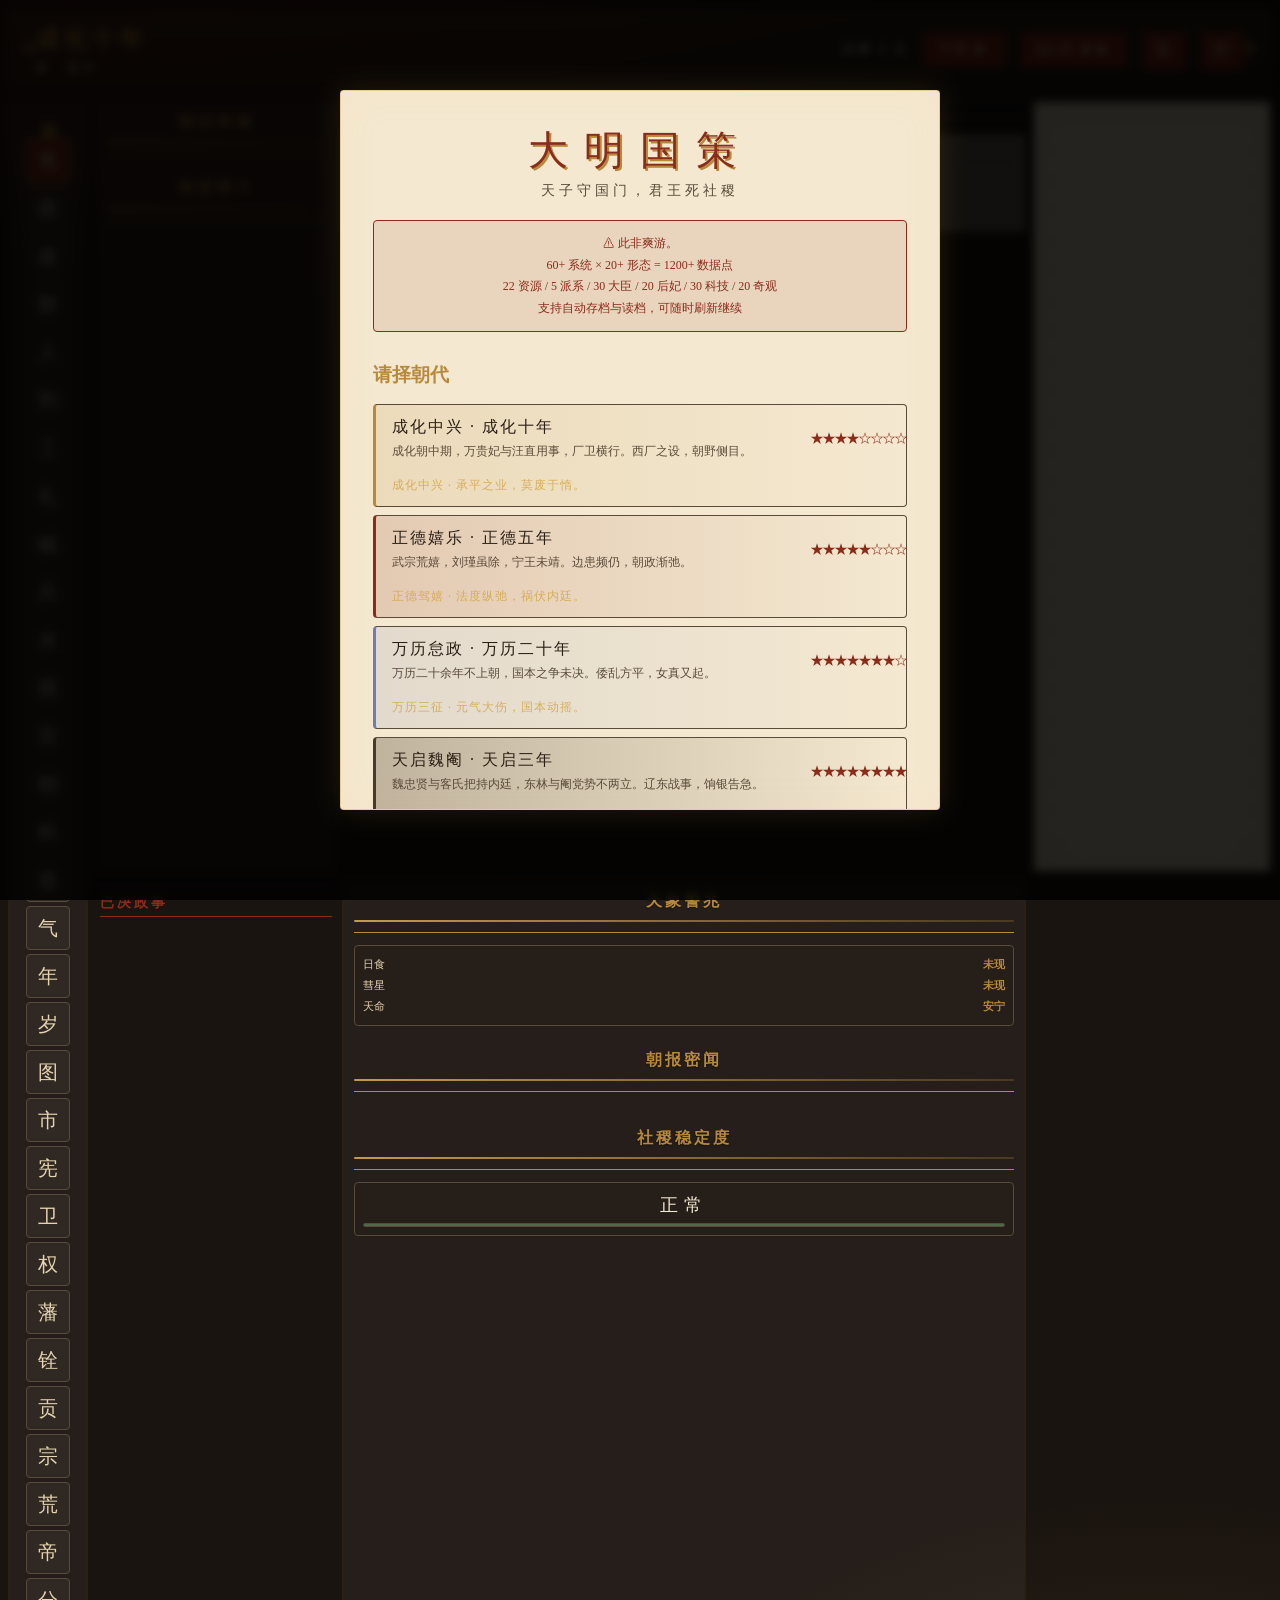
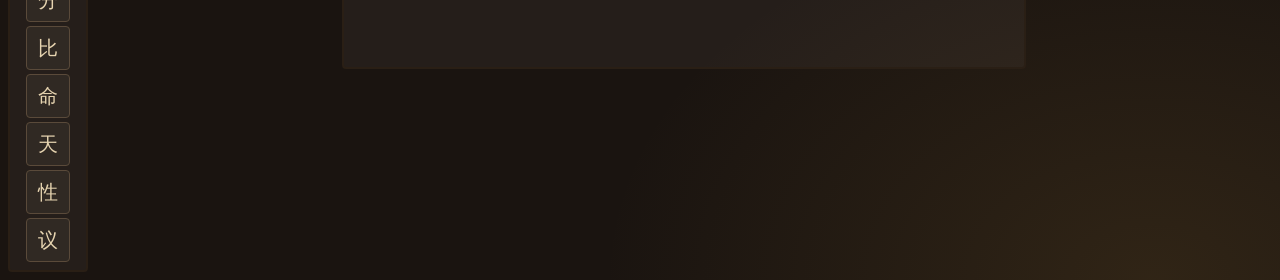
<file: index.html>
<!DOCTYPE html>
<html lang="zh-CN">
<head>
<meta charset="UTF-8">
<meta name="viewport" content="width=device-width, initial-scale=1.0">
<title>大明国策 v8.4 · 手机体验增强版</title>
<link rel="manifest" href="manifest.json">
<meta name="theme-color" content="#8b2c1a">
<meta name="apple-mobile-web-app-capable" content="yes">
<meta name="apple-mobile-web-app-title" content="大明国策">
<link rel="icon" href="data:image/svg+xml,%3Csvg xmlns='http://www.w3.org/2000/svg' viewBox='0 0 100 100'%3E%3Ctext y='80' font-size='80'%3E%F0%9F%9A%9C%3C/text%3E%3C/svg%3E">
<link rel="stylesheet" href="style.css">
</head>
<body>
<div class="game-container">
    <!-- 顶部 -->
    <header class="dynasty-header">
        <div class="dynasty-title">
            <span class="era-name" id="era-name">成化十年</span>
            <span class="emperor" id="emperor">春 · 孟月</span>
        </div>
        <div class="time-control">
            <span class="time-label" id="time-label">决事 0 次</span>
            <button class="time-btn" id="next-month">下季 ▶</button>
            <button class="time-btn" id="next-year" title="快进一年">快1年 ▶▶</button>
            <button class="save-btn" id="sfx-btn" title="音效设置">音</button>
            <button class="save-btn" id="save-btn" title="手动存档">存</button>
        </div>
    </header>

    <!-- 左侧：系统菜单 -->
    <nav class="system-menu">
        <h2 class="menu-title">朝廷六部</h2>
        <div class="menu-tabs" id="menu-tabs">
            <div class="menu-tab active" data-tab="overview">览</div>
            <div class="menu-tab" data-tab="politics">政</div>
            <div class="menu-tab" data-tab="govern">改</div>
            <div class="menu-tab" data-tab="economy">财</div>
            <div class="menu-tab" data-tab="personnel">人</div>
            <div class="menu-tab" data-tab="impeach">刑</div>
            <div class="menu-tab" data-tab="construction">工</div>
            <div class="menu-tab" data-tab="diplomacy">礼</div>
            <div class="menu-tab" data-tab="finance">赋</div>
            <div class="menu-tab" data-tab="military">兵</div>
            <div class="menu-tab" data-tab="transport">水</div>
            <div class="menu-tab" data-tab="prison">囹</div>
            <div class="menu-tab" data-tab="harem">宫</div>
            <div class="menu-tab" data-tab="court">朝</div>
            <div class="menu-tab" data-tab="keju">科</div>
            <div class="menu-tab" data-tab="yingzao">造</div>
            <div class="menu-tab" data-tab="tech">气</div>
            <div class="menu-tab" data-tab="decade">年</div>
            <div class="menu-tab" data-tab="yearend">岁</div>
            <div class="menu-tab" data-tab="map">图</div>
            <div class="menu-tab" data-tab="markets">市</div>
            <div class="menu-tab" data-tab="censor">宪</div>
            <div class="menu-tab" data-tab="secret">卫</div>
            <div class="menu-tab" data-tab="intrigue">权</div>
            <div class="menu-tab" data-tab="prince">藩</div>
            <div class="menu-tab" data-tab="selection">铨</div>
            <div class="menu-tab" data-tab="tribute">贡</div>
            <div class="menu-tab" data-tab="zongfan">宗</div>
            <div class="menu-tab" data-tab="famine">荒</div>
            <div class="menu-tab" data-tab="emperor">帝</div>
            <div class="menu-tab" data-tab="share">分</div>
            <div class="menu-tab" data-tab="compare">比</div>
            <!-- 批E：王朝使命 -->
            <div class="menu-tab" data-tab="mission">命</div>
            <!-- v6.6 批L-甲：天命 -->
            <div class="menu-tab" data-tab="tianming">天</div>
            <!-- v6.6 批L-乙：心性 -->
            <div class="menu-tab" data-tab="xinxing">性</div>
            <!-- v6.6 批L-丙：朝会 -->
            <div class="menu-tab" data-tab="chaohui">议</div>
        </div>
    </nav>

    <!-- 主内容 -->
    <main class="main-content">
        <!-- 左侧：22资源 + 5派系 -->
        <aside class="left-panel">
            <h2 class="panel-title">国运资储</h2>
            <div class="stat-list" id="resource-list"></div>
            <h2 class="panel-title" style="margin-top:24px">朝堂势力</h2>
            <div class="faction-list" id="faction-list"></div>
        </aside>

        <!-- 中央：国事区（永久DOM，切tab不销毁） -->
        <div class="edict-zone" id="edict-zone">
            <div class="season-banner" id="season-banner"></div>
            <div class="edict-paper" id="edict-paper">
                <div class="edict-from" id="edict-from">【候旨】</div>
                <h2 class="edict-title" id="edict-title">国事待理</h2>
                <div class="edict-content" id="edict-content">点右上"下季"推进国事，遇有大事将有急奏呈上。</div>
            </div>
        </div>
        <!-- 中央：当前面板 -->
        <section class="center-panel" id="center-panel">
            <!-- 中央内容由各系统动态渲染 -->
        </section>
        <!-- 中央：已决政事（永久DOM） -->
        <div class="edict-history" id="edict-history-zone">
            <h3 class="history-title">已决政事</h3>
            <div class="history-list" id="history-list"></div>
        </div>

        <!-- 右侧：天象 + 朝报 + 稳定度 -->
        <aside class="right-panel">
            <h2 class="panel-title">天象警兆</h2>
            <div class="celestial">
                <div class="celestial-item">
                    <span class="celestial-label">日食</span>
                    <span class="celestial-value" id="omen-eclipse">未现</span>
                </div>
                <div class="celestial-item">
                    <span class="celestial-label">彗星</span>
                    <span class="celestial-value" id="omen-comet">未现</span>
                </div>
                <div class="celestial-item">
                    <span class="celestial-label">天命</span>
                    <span class="celestial-value" id="omen-mandate">安宁</span>
                </div>
            </div>
            <h2 class="panel-title" style="margin-top:24px">朝报密闻</h2>
            <div class="news-list" id="news-list"></div>
            <h2 class="panel-title" style="margin-top:24px">社稷稳定度</h2>
            <div class="stability-box">
                <div class="stability-level" id="stability-level">正常</div>
                <div class="stability-bar">
                    <div class="stability-fill" id="stability-fill"></div>
                </div>
            </div>
        </aside>
    </main>
</div>

<!-- 批1：移动端底部导航（<768px 由 CSS 启用） -->
<nav class="mobile-tabbar" id="mobile-tabbar">
    <div class="mobile-tab active" data-mview="center"><span class="mt-icon">事</span><span class="mt-label">国事</span></div>
    <div class="mobile-tab" data-mview="left"><span class="mt-icon">储</span><span class="mt-label">资储</span></div>
    <div class="mobile-tab" data-mview="menu"><span class="mt-icon">朝</span><span class="mt-label">朝堂</span></div>
    <div class="mobile-tab" data-mview="right"><span class="mt-icon">天</span><span class="mt-label">天象</span></div>
</nav>
<button class="mobile-next-btn" id="mobile-next" title="下季">下季 ▶</button>

<!-- 事件弹窗 -->
<div class="event-modal" id="event-modal">
    <div class="event-paper">
        <div class="event-header" id="event-header">春 · 孟月</div>
        <h2 class="event-title" id="event-title">飞蝗蔽天</h2>
        <div class="event-content" id="event-content">北直隶蝗灾。</div>
        <div class="event-choices" id="event-choices"></div>
    </div>
</div>

<!-- 奏折弹窗（仪式化） -->
<div class="memorial-modal" id="memorial-modal">
    <div class="memorial-paper">
        <!-- 奏折头部：递折部门 + 密级 -->
        <div class="memorial-ribbon">
            <div class="memorial-ministry" id="memorial-ministry">户部 · 本章</div>
            <div class="memorial-time" id="memorial-time">天启三年 春</div>
        </div>
        
        <!-- 奏折主文 -->
        <div class="memorial-body">
            <div class="memorial-handle"></div>
            <h2 class="memorial-title" id="memorial-title">请发内帑赈济</h2>
            <div class="memorial-content" id="memorial-content"></div>
        </div>
        
        <!-- 票拟：内阁意见 -->
        <div class="pini-section">
            <div class="pini-label">【内阁票拟】</div>
            <div class="pini-text" id="pini-text">准奏照办</div>
            <div class="pini-reason" id="pini-reason">该部所奏合于大体，臣等议如所请。</div>
        </div>
        
        <!-- 批红：御玺 -->
        <div class="pihong-section">
            <div class="seal-container">
                <div class="seal-circle">
                    <span class="seal-glyph">御</span>
                </div>
                <div class="seal-info">
                    <div class="seal-name" id="seal-name">用制诰之宝</div>
                    <div class="seal-desc" id="seal-desc">朱文方印</div>
                </div>
            </div>
        </div>
        
        <!-- 圣裁 -->
        <h3 class="memorial-decision-title">圣上亲裁</h3>
        <div class="memorial-choices" id="memorial-choices"></div>
    </div>
</div>

<!-- 剧本选择弹窗 -->
<div class="script-modal active" id="script-modal">
    <div class="script-paper">
        <div class="script-title">大明国策</div>
        <div class="script-subtitle">天子守国门，君王死社稷</div>
        <div class="script-warning">
            ⚠ 此非爽游。<br>
            60+ 系统 × 20+ 形态 = 1200+ 数据点<br>
            22 资源 / 5 派系 / 30 大臣 / 20 后妃 / 30 科技 / 20 奇观<br>
            支持自动存档与读档，可随时刷新继续
        </div>
        <h3 style="color: #b8893a; margin-top: 30px;">请择朝代</h3>
        <div class="script-list" id="script-list"></div>
    </div>
</div>

<!-- 结局弹窗 -->
<div class="end-modal" id="end-modal">
    <div class="end-paper">
        <div class="end-era" id="end-era">天启三年</div>
        <h2 class="end-title" id="end-title">国运终焉</h2>
        <div class="end-content" id="end-content"></div>
        <div class="end-stats" id="end-stats"></div>
        <!-- 批3：结局回响「身后名」区块（编年大事/厂卫卷宗/谥号/史官总评） -->
        <div class="end-legacy" id="end-legacy"></div>
        <div class="end-buttons">
            <button class="restart-btn" id="restart-btn">再起一朝</button>
            <button class="continue-btn" id="end-continue-btn">载入存档</button>
        </div>
    </div>
</div>

<!-- 批1：岁末大计面板（五步分展 + 玉玺钦此） -->
<div class="yearend-modal" id="yearend-modal">
    <div class="yearend-paper">
        <div class="ye-header">
            <div class="ye-era" id="ye-era">岁末大计</div>
            <button class="ye-close" id="ye-close-btn">暂离</button>
        </div>
        <div class="ye-steps-bar" id="ye-steps-bar"></div>
        <div class="ye-body" id="ye-body"></div>
        <div class="ye-footer" id="ye-footer"></div>
    </div>
</div>

<!-- 批1：音效设置弹窗 -->
<div class="sfx-modal" id="sfx-modal">
    <div class="sfx-paper">
        <h2 class="sfx-title">御用音律</h2>
        <div class="sfx-row">
            <span class="sfx-label">音效</span>
            <button class="sfx-toggle" id="sfx-toggle">开</button>
        </div>
        <div class="sfx-row">
            <span class="sfx-label">音量</span>
            <input type="range" id="sfx-volume" class="sfx-volume" min="0" max="100" value="60">
        </div>
        <div class="sfx-hint">钟鼓磬音，皆宫中所制，不假外物。</div>
        <button class="sfx-close" id="sfx-close">知 道 了</button>
    </div>
</div>

<!-- 批2：舆图地区况卡浮层 -->
<div class="map-modal" id="map-modal">
    <div class="map-paper">
        <div class="map-cell-head">
            <span class="map-cell-name" id="map-cell-name">北直隶</span>
            <span class="map-cell-tag" id="map-cell-tag">布政司</span>
            <button class="map-cell-close" id="map-cell-close" onclick="closeMapModal()">退 出</button>
        </div>
        <div class="map-cell-status" id="map-cell-status">当前状态：安定</div>
        <div class="map-cell-desc" id="map-cell-desc"></div>
        <div class="map-cell-cool" id="map-cell-cool"></div>
        <div class="map-cell-actions" id="map-cell-actions"></div>
        <!-- 批J(v6.3)：省份治细务（省画像+分支治理），运行时注入 -->
        <div class="pv-zone" id="pv-zone"></div>
    </div>
</div>

<!-- 批3：命将出师浮层（选帅/调饷/兵力/战报急奏） -->
<div class="map-modal" id="exp-modal">
    <div class="map-paper exp-paper">
        <div class="map-cell-head">
            <span class="map-cell-name" id="exp-title">命将出师</span>
            <span class="map-cell-tag">九边战守</span>
            <button class="map-cell-close" id="exp-close" onclick="closeExpModal()">退 出</button>
        </div>
        <div class="map-cell-cool" id="exp-subtitle"></div>
        <div class="exp-body" id="exp-body"></div>
    </div>
</div>

<!-- 批C：战棋/回合制战场浮层（布阵/战术/地形/士气/火器/撤军，复用 exp-modal 样式） -->
<div class="map-modal" id="bf-modal">
    <div class="map-paper exp-paper">
        <div class="map-cell-head">
            <span class="map-cell-name" id="bf-title">战阵相持</span>
            <span class="map-cell-tag" id="bf-tag">回合制小战</span>
            <button class="map-cell-close" id="bf-close" onclick="bfClose()">退 出</button>
        </div>
        <div class="map-cell-cool" id="bf-subtitle"></div>
        <div class="exp-body" id="bf-body"></div>
    </div>
</div>

<!-- 批2：大臣召见浮层 -->
<div class="talk-modal" id="talk-modal">
    <div class="talk-paper">
        <div class="talk-head">
            <div class="talk-head-id">
                <div class="talk-name" id="talk-name"></div>
                <div class="talk-rank" id="talk-rank"></div>
            </div>
            <div class="talk-loyalty" id="talk-loyalty"></div>
            <button class="talk-close" id="talk-close" onclick="closeTalkModal()">退 下</button>
        </div>
        <div class="talk-relation" id="talk-relation"></div>
        <div class="talk-body" id="talk-body"></div>
        <div class="talk-hint" id="talk-hint"></div>
        <div class="talk-actions" id="talk-actions"></div>
    </div>
</div>

<!-- 批4：早朝议政浮层 -->
<div class="cw-modal" id="court-modal">
    <div class="cw-modal-paper" id="court-paper">
        <h3 class="cw-modal-title">早朝议政</h3>
        <div class="cw-modal-body" id="court-body"></div>
        <button class="cw-btn cw-modal-close" onclick="closeCourtModal()">退朝</button>
    </div>
</div>
<!-- 批4：科举浮层 -->
<div class="cw-modal" id="keju-modal">
    <div class="cw-modal-paper" id="keju-paper">
        <h3 class="cw-modal-title">开科取士</h3>
        <div class="cw-modal-body" id="keju-body"></div>
        <button class="cw-btn cw-modal-close" onclick="closeKejuModal()">退场</button>
    </div>
</div>
<!-- 系统弹窗（弹劾/科技/军事/后宫等） -->
<div class="system-modal" id="system-modal">
    <div class="system-paper" id="system-paper">
        <!-- 动态渲染 -->
    </div>
</div>
<!-- 批D：权谋裁决浮层（朋党倾轧/阴谋暴露/廷杖流放贬谪） -->
<div class="cw-modal" id="intrigue-modal">
    <div class="cw-modal-paper" id="intrigue-paper">
        <h3 class="cw-modal-title" id="intrigue-title">权谋裁决</h3>
        <div class="cw-modal-body" id="intrigue-desc"></div>
        <div class="cw-modal-src cw-dim" id="intrigue-src"></div>
        <div class="cw-modal-body" id="intrigue-opts"></div>
        <button class="cw-btn cw-modal-close" onclick="closeIntrigueModal()">暂缓</button>
    </div>
</div>

<script src="data/script.js"></script>
<script src="data/systems.js"></script>
<script src="data/achievements.js"></script>
<script src="data/historian.js"></script>
<script src="data/advice.js"></script>
<script src="data/memorials.js"></script>
<script src="data/memorials_v31.js"></script>
<script src="data/systems2.js"></script>
<script src="data/v31_extra.js"></script>
<script src="data/share.js"></script>
<script src="data/compare.js"></script>
<script src="data/extras_ui.js"></script>
<script src="data/extras2.js"></script>
<script src="modules.js"></script>
<script src="overview.js"></script>
<script src="sfx.js"></script>
<script src="yearend.js"></script>
<script src="mobileui.js"></script>
<script src="script.js"></script>
<!-- 批2：舆图 + 召见（置于主入口之后、DOMContentLoaded 触发前完成加载） -->
<script src="map.js"></script>
<script src="map_v67.js"></script>
<!-- 批J(v6.3)：省份治理深挖（每省素质画像+分支治理，置于 map.js 之后） -->
<script src="map_province.js"></script>
<script src="daming_talk.js"></script>
<!-- 批3：厂卫内帑 + 辽东出征（置于主入口之后、DOMContentLoaded 触发前完成加载） -->
<script src="cangwei.js"></script>
<script src="expedition.js"></script>
<!-- 批4：大幅扩容模块 -->
<script src="data/events_ext.js"></script>
<script src="data/memorials_ext.js"></script>
<script src="data/advice_ext.js"></script>
<script src="court_session.js"></script>
<script src="harem_interact.js"></script>
<script src="diplomacy_interact.js"></script>
<script src="keju.js"></script>
<!-- 批I：科举深化（殿试/座师门生/舞弊/恩科） -->
<script src="keju_deep.js"></script>
<script src="yingzao.js"></script>
<!-- 批5·纵深扩展 -->
<script src="military_ops_ext.js"></script>
<script src="junpi.js"></script>
<script src="zaiyi.js"></script>
<script src="lizhi.js"></script>
<script src="auto.js"></script>
<script src="batch5_bridge.js"></script>
<script src="data/achievements_ext.js"></script>
<!-- 批A：经济深改（物价/常平/开中/市舶/贪腐侵蚀/景气指数） -->
<script src="economy_market.js"></script>
<script src="govern.js"></script>
<!-- 批B：主线叙事（山河志，四剧本专属主线链+关键节点+专属结局） -->
<script src="mainline.js"></script>
<script src="battlefield.js"></script>
<!-- 批C(v6.0)：军事战守扩充（新兵种/边患战/粮道兵源/军功） -->
<script src="military_war_def.js"></script>
<!-- 批F(v6.1)：军事科技树深挖（三线研造/战法/新兵种） -->
<script src="military_tech_ext.js"></script>
<!-- 批D：界面/立绘升级（收官） -->
<script src="v5d_ui.js"></script>
<!-- 批D：权谋系统（结党/朋党倾轧/阴谋暴露/廷杖流放贬谪） -->
<script src="intrigue.js"></script>
<script src="missions.js"></script>
<script src="harem_prince.js"></script>
<!-- 批H：宗藩制度（禄米黑洞/削减/削藩·全新系统） -->
<script src="zongfan.js"></script>
<!-- 批K：起居注（在位实录/青史留名·v6.5） -->
<script src="qiuzhuji.js"></script>
<script src="tianming.js"></script>
<script src="xinxing.js"></script>
<script src="chaohui.js"></script>

<script>
if ('serviceWorker' in navigator) {
    window.addEventListener('load', () => {
        navigator.serviceWorker.register('./sw.js').catch(err => console.log('SW err:', err));
    });
}
</script>

<!-- 批D：王朝开场白淡入 -->
<div class="dynasty-open" id="dynasty-open"></div>
</body>
</html>
</file>
<file: style.css>
/* ============== 汉代美学风格 ============== */
/* 字体已本地化：不使用在线字体加载，完全离线运行 */

:root {
    --bg-dark: #1a1410;
    --paper: #f4e8d0;
    --paper-darker: #e6d4b0;
    --ink: #2a1f15;
    --ink-light: #5a4a3a;
    --accent-red: #8b2c1a;
    --accent-red-light: #a83828;
    --accent-gold: #b8893a;
    --accent-jade: #4a6a4a;
    --border-double: 3px double #2a1f15;
    --border-single: 2px solid #2a1f15;
    --shadow-paper: 0 2px 8px rgba(0,0,0,0.3), inset 0 0 40px rgba(139, 44, 26, 0.05);
}

* {
    margin: 0;
    padding: 0;
    box-sizing: border-box;
}

body {
    font-family: 'Noto Serif SC', 'SimSun', 'STKaiti', 'KaiTi', serif;
    background: var(--bg-dark);
    background-image: 
        radial-gradient(ellipse at top, rgba(184, 137, 58, 0.1) 0%, transparent 50%),
        radial-gradient(ellipse at bottom, rgba(139, 44, 26, 0.05) 0%, transparent 50%);
    color: var(--paper);
    min-height: 100vh;
    overflow-x: hidden;
}

body::before {
    content: '';
    position: fixed;
    top: 0; left: 0; right: 0; bottom: 0;
    pointer-events: none;
    background-image: 
        repeating-linear-gradient(0deg, transparent, transparent 2px, rgba(244, 232, 208, 0.02) 2px, rgba(244, 232, 208, 0.02) 4px),
        repeating-linear-gradient(90deg, transparent, transparent 2px, rgba(244, 232, 208, 0.02) 2px, rgba(244, 232, 208, 0.02) 4px);
    z-index: -1;
}

.game-container {
    max-width: 1800px;
    margin: 0 auto;
    min-height: 100vh;
    display: grid;
    grid-template-rows: auto auto 1fr;
    grid-template-columns: 80px 1fr;
    gap: 8px;
    padding: 8px;
}

.game-container > .dynasty-header { grid-column: 1 / -1; }
.game-container > .system-menu { grid-row: 2 / 4; grid-column: 1; }
.game-container > .main-content { grid-row: 2 / 4; grid-column: 2; }

/* 顶部 */
.dynasty-header {
    display: flex;
    justify-content: space-between;
    align-items: center;
    padding: 12px 24px;
    background: linear-gradient(to bottom, rgba(184, 137, 58, 0.15), rgba(184, 137, 58, 0.05));
    border: var(--border-double);
    border-radius: 4px;
    position: relative;
}

.dynasty-header::before, .dynasty-header::after {
    content: '❖';
    color: var(--accent-gold);
    position: absolute;
    top: 50%;
    transform: translateY(-50%);
    font-size: 18px;
}
.dynasty-header::before { left: 10px; }
.dynasty-header::after { right: 10px; }

.dynasty-title { display: flex; flex-direction: column; gap: 4px; }
.era-name {
    font-family: 'Ma Shan Zheng', 'KaiTi', serif;
    font-size: 24px;
    color: var(--accent-gold);
    font-weight: 700;
    letter-spacing: 4px;
}
.emperor {
    font-size: 13px;
    color: var(--paper-darker);
    letter-spacing: 2px;
}

.time-control { display: flex; align-items: center; gap: 12px; }
.time-label { font-size: 14px; color: var(--paper); letter-spacing: 2px; }

.time-btn, .save-btn {
    background: var(--accent-red);
    color: var(--paper);
    border: var(--border-single);
    padding: 8px 16px;
    cursor: pointer;
    font-family: 'Noto Serif SC', serif;
    font-size: 13px;
    letter-spacing: 2px;
    transition: all 0.2s;
    border-radius: 2px;
}

.save-btn { padding: 8px 12px; font-size: 16px; }

.time-btn:hover, .save-btn:hover {
    background: var(--accent-red-light);
    transform: translateY(-1px);
}

/* 左侧系统菜单 */
.system-menu {
    background: rgba(244, 232, 208, 0.05);
    border: var(--border-single);
    border-radius: 4px;
    padding: 8px 4px;
    display: flex;
    flex-direction: column;
    align-items: center;
}

.menu-title {
    font-family: 'Ma Shan Zheng', 'KaiTi', serif;
    font-size: 14px;
    color: var(--accent-gold);
    letter-spacing: 4px;
    writing-mode: vertical-rl;
    margin-bottom: 12px;
}

.menu-tabs {
    display: flex;
    flex-direction: column;
    gap: 4px;
    flex: 1;
}

.menu-tab {
    width: 48px;
    height: 48px;
    background: rgba(244, 232, 208, 0.05);
    border: 1px solid var(--ink-light);
    border-radius: 4px;
    display: flex;
    align-items: center;
    justify-content: center;
    cursor: pointer;
    font-family: 'Ma Shan Zheng', 'KaiTi', serif;
    font-size: 22px;
    color: var(--paper-darker);
    transition: all 0.2s;
}

.menu-tab:hover {
    background: rgba(184, 137, 58, 0.15);
    color: var(--accent-gold);
}

.menu-tab.active {
    background: var(--accent-red);
    color: var(--paper);
    border-color: var(--accent-gold);
    box-shadow: 0 0 8px rgba(184, 137, 58, 0.4);
}

/* 主内容 */
.main-content {
    display: grid;
    grid-template-columns: 240px 1fr 240px;
    gap: 8px;
    min-height: 600px;
}

.left-panel, .right-panel {
    background: rgba(244, 232, 208, 0.05);
    border: var(--border-single);
    border-radius: 4px;
    padding: 12px;
    overflow-y: auto;
    max-height: calc(100vh - 130px);
}

.panel-title {
    font-family: 'Ma Shan Zheng', 'KaiTi', serif;
    font-size: 16px;
    color: var(--accent-gold);
    letter-spacing: 4px;
    border-bottom: 1px solid var(--accent-gold);
    padding-bottom: 6px;
    margin-bottom: 12px;
    text-align: center;
}

/* 资源组标题 */
.resource-group-header {
    font-family: 'Ma Shan Zheng', 'KaiTi', serif;
    font-size: 12px;
    letter-spacing: 3px;
    margin: 8px 0 4px 0;
    padding-bottom: 2px;
    border-bottom: 1px dashed currentColor;
    opacity: 0.85;
}

/* 资源条目 */
.resource-item {
    display: flex;
    align-items: center;
    margin-bottom: 4px;
    gap: 4px;
    font-size: 11px;
}

.resource-name {
    width: 48px;
    color: var(--paper-darker);
    letter-spacing: 1px;
}

.resource-bar {
    flex: 1;
    height: 5px;
    background: rgba(42, 31, 21, 0.5);
    border: 1px solid var(--ink-light);
    position: relative;
    overflow: hidden;
}

.resource-fill {
    height: 100%;
    background: var(--accent-red);
    transition: width 0.5s ease;
}

.resource-fill.jade { background: var(--accent-jade); }
.resource-fill.gold { background: var(--accent-gold); }
.resource-fill.ink { background: var(--ink-light); }
.resource-fill.critical { background: var(--accent-red); animation: pulse-critical 1.5s infinite; }

@keyframes pulse-critical {
    0%, 100% { opacity: 1; }
    50% { opacity: 0.5; }
}

.resource-value {
    width: 48px;
    text-align: right;
    color: var(--paper);
    font-weight: 600;
    font-family: 'Noto Serif SC', monospace;
}

.resource-value.critical { color: var(--accent-red-light); }

/* 派系 */
.faction-item {
    margin-bottom: 6px;
    padding: 6px 8px;
    background: rgba(244, 232, 208, 0.03);
    border-left: 3px solid var(--ink-light);
    cursor: pointer;
    transition: all 0.2s;
    position: relative;
    overflow: hidden;
}

.faction-item.hostile { border-left-color: var(--accent-red); }
.faction-item.ally { border-left-color: var(--accent-jade); }

.faction-bar {
    position: absolute;
    bottom: 0;
    left: 0;
    height: 2px;
    background: var(--accent-gold);
    transition: width 0.5s ease;
}

.faction-item.hostile .faction-bar { background: var(--accent-red); }
.faction-item.ally .faction-bar { background: var(--accent-jade); }

.faction-name { font-size: 13px; color: var(--paper); font-weight: 600; margin-bottom: 2px; letter-spacing: 1px; }
.faction-leader { font-size: 10px; color: var(--paper-darker); margin-bottom: 2px; }
.faction-mood { font-size: 11px; color: var(--accent-gold); font-style: italic; }

/* 稳定度 */
.stability-box {
    background: rgba(42, 31, 21, 0.3);
    padding: 8px;
    border: 1px solid var(--ink-light);
    border-radius: 4px;
    text-align: center;
}

.stability-level {
    font-family: 'Ma Shan Zheng', 'KaiTi', serif;
    font-size: 18px;
    letter-spacing: 6px;
    margin-bottom: 4px;
    padding: 2px 0;
}

.stability-level.鼎盛 { color: #4a6a4a; }
.stability-level.稳定 { color: #5a8a5a; }
.stability-level.正常 { color: var(--accent-gold); }
.stability-level.不稳 { color: #c08850; }
.stability-level.危机 { color: var(--accent-red-light); }
.stability-level.崩溃 { color: #ff4040; animation: pulse-critical 1s infinite; }

.stability-bar {
    height: 4px;
    background: rgba(42, 31, 21, 0.5);
    border: 1px solid var(--ink-light);
    border-radius: 3px;
    overflow: hidden;
}

.stability-fill { height: 100%; background: var(--accent-jade); transition: width 0.5s; }

/* 中央面板 */
.center-panel {
    background: var(--paper);
    color: var(--ink);
    border: var(--border-double);
    border-radius: 4px;
    padding: 20px;
    box-shadow: var(--shadow-paper);
    position: relative;
    overflow-y: auto;
    max-height: calc(100vh - 130px);
}

.center-panel::before {
    content: '';
    position: absolute;
    top: 0; left: 0; right: 0; bottom: 0;
    background-image: repeating-linear-gradient(0deg, transparent, transparent 28px, rgba(42, 31, 21, 0.04) 28px, rgba(42, 31, 21, 0.04) 30px);
    pointer-events: none;
}

.season-banner {
    text-align: center;
    margin-bottom: 16px;
    padding: 8px 0;
    border-top: 1px solid var(--ink-light);
    border-bottom: 1px solid var(--ink-light);
    position: relative;
}

.season-name {
    font-family: 'Ma Shan Zheng', 'KaiTi', serif;
    font-size: 28px;
    color: var(--accent-red);
    letter-spacing: 12px;
    display: inline-block;
    margin-right: 16px;
}

.season-status { font-size: 12px; color: var(--ink-light); letter-spacing: 2px; font-style: italic; }

.edict-paper {
    padding: 12px;
    border: 1px solid var(--ink-light);
    background: rgba(244, 232, 208, 0.4);
    margin-bottom: 16px;
}

.edict-from { font-size: 11px; color: var(--ink-light); letter-spacing: 1px; margin-bottom: 4px; border-bottom: 1px dashed var(--ink-light); padding-bottom: 2px; }
.edict-title { font-family: 'Ma Shan Zheng', 'KaiTi', serif; font-size: 18px; color: var(--ink); margin-bottom: 8px; letter-spacing: 2px; }
.edict-content { font-size: 13px; line-height: 1.7; color: var(--ink); text-indent: 2em; }

.edict-history { margin-top: 16px; padding-top: 12px; border-top: 1px dashed var(--ink-light); }
.history-title { font-family: 'Ma Shan Zheng', 'KaiTi', serif; font-size: 14px; color: var(--accent-red); margin-bottom: 8px; letter-spacing: 3px; border-bottom: 1px solid var(--accent-red); padding-bottom: 4px; }
.history-list { max-height: 200px; overflow-y: auto; padding-right: 6px; }
.history-item { padding: 6px 10px; background: rgba(244, 232, 208, 0.3); border-left: 2px solid var(--ink-light); margin-bottom: 4px; font-size: 12px; }
.history-item-time { font-size: 10px; color: var(--ink-light); letter-spacing: 1px; }
.history-item-title { color: var(--ink); margin-top: 2px; }
.history-item-decision { display: inline-block; margin-top: 2px; padding: 1px 5px; background: var(--accent-red); color: var(--paper); font-size: 10px; border-radius: 2px; }

/* 报告标题 */
.report-title {
    font-family: 'Ma Shan Zheng', 'KaiTi', serif;
    font-size: 22px;
    color: var(--accent-red);
    letter-spacing: 8px;
    text-align: center;
    margin-bottom: 16px;
    padding: 8px 0;
    border-bottom: 2px solid var(--accent-red);
    text-shadow: 1px 1px 0 var(--accent-gold);
}

.section-title {
    font-family: 'Ma Shan Zheng', 'KaiTi', serif;
    font-size: 16px;
    color: var(--accent-red);
    letter-spacing: 4px;
    margin: 16px 0 8px 0;
    padding-bottom: 4px;
    border-bottom: 1px solid var(--accent-red);
}

.report-summary, .military-summary, .wonder-stats {
    display: flex;
    gap: 12px;
    margin-bottom: 16px;
    padding: 12px;
    background: rgba(184, 137, 58, 0.1);
    border: 1px dashed var(--accent-gold);
    border-radius: 4px;
    flex-wrap: wrap;
}

.summary-item {
    flex: 1;
    min-width: 100px;
    text-align: center;
    padding: 8px;
    background: rgba(244, 232, 208, 0.4);
    border-radius: 4px;
}

.summary-label { font-size: 11px; color: var(--ink-light); letter-spacing: 2px; margin-bottom: 4px; }
.summary-value { font-family: 'Noto Serif SC', monospace; font-size: 18px; font-weight: 600; color: var(--ink); }
.summary-value.jade { color: #4a6a4a; }
.summary-value.ink { color: var(--ink-light); }

.finance-table { background: rgba(244, 232, 208, 0.3); border: 1px solid var(--ink-light); border-radius: 4px; padding: 8px; margin-bottom: 12px; }
.finance-row { display: flex; justify-content: space-between; padding: 4px 8px; font-size: 13px; border-bottom: 1px dashed var(--ink-light); }
.finance-row:last-child { border-bottom: none; }
.finance-row.正 { color: #4a6a4a; }
.finance-row.负 { color: #8b2c1a; }

.storage-grid {
    display: grid;
    grid-template-columns: repeat(auto-fill, minmax(120px, 1fr));
    gap: 6px;
    margin-bottom: 12px;
}

.storage-item {
    background: rgba(244, 232, 208, 0.3);
    border: 1px solid var(--ink-light);
    border-radius: 4px;
    padding: 6px;
    text-align: center;
}

.storage-name { font-size: 12px; color: var(--ink); font-weight: 600; }
.storage-amount { font-size: 10px; color: var(--ink-light); font-family: monospace; margin-top: 2px; }

.policy-grid {
    display: grid;
    grid-template-columns: repeat(auto-fill, minmax(160px, 1fr));
    gap: 8px;
}

.policy-btn {
    padding: 8px 12px;
    background: rgba(244, 232, 208, 0.5);
    border: 1px solid var(--ink-light);
    cursor: pointer;
    font-size: 12px;
    color: var(--ink);
    transition: all 0.2s;
    border-radius: 4px;
    text-align: left;
}

.policy-btn:hover {
    background: var(--paper-darker);
    border-color: var(--accent-red);
}

/* 大臣卡片 */
.personnel-tabs, .impeach-tabs, .tech-tabs {
    display: flex;
    gap: 4px;
    margin-bottom: 12px;
    flex-wrap: wrap;
}

.filter-btn {
    padding: 6px 12px;
    background: rgba(244, 232, 208, 0.3);
    border: 1px solid var(--ink-light);
    cursor: pointer;
    font-size: 12px;
    color: var(--ink);
    border-radius: 4px;
    transition: all 0.2s;
}

.filter-btn:hover { background: var(--paper-darker); }
.filter-btn.active { background: var(--accent-red); color: var(--paper); border-color: var(--accent-gold); }

.ministers-list {
    display: grid;
    grid-template-columns: repeat(auto-fill, minmax(300px, 1fr));
    gap: 10px;
}

.minister-card {
    background: rgba(244, 232, 208, 0.3);
    border: 1px solid var(--ink-light);
    border-radius: 4px;
    padding: 10px;
    position: relative;
}

.minister-head { display: flex; align-items: center; gap: 8px; margin-bottom: 8px; }
.minister-rank-tag {
    width: 28px;
    height: 28px;
    border-radius: 50%;
    background: var(--accent-red);
    color: var(--paper);
    display: flex;
    align-items: center;
    justify-content: center;
    font-family: 'Ma Shan Zheng', 'KaiTi', serif;
    font-size: 14px;
    flex-shrink: 0;
}

.minister-rank-tag[data-cat="civil"] { background: #4a6a4a; }
.minister-rank-tag[data-cat="military"] { background: #8b2c1a; }
.minister-rank-tag[data-cat="royal"] { background: #b8893a; }
.minister-rank-tag[data-cat="eunuch"] { background: #6a5a4a; }
.minister-rank-tag[data-cat="consort"] { background: #a83828; }

.minister-info { flex: 1; }
.minister-name { font-size: 14px; color: var(--ink); font-weight: 600; }
.minister-position { font-size: 11px; color: var(--ink-light); }
.minister-favor {
    font-family: monospace;
    font-size: 14px;
    font-weight: 600;
    color: var(--ink);
    padding: 2px 6px;
    background: rgba(184, 137, 58, 0.2);
    border-radius: 3px;
}
.minister-favor.good { color: #4a6a4a; background: rgba(74, 106, 74, 0.2); }
.minister-favor.bad { color: #8b2c1a; background: rgba(139, 44, 26, 0.2); }

.minister-traits { display: grid; grid-template-columns: repeat(4, 1fr); gap: 4px; margin-bottom: 8px; }
.trait { display: flex; align-items: center; gap: 2px; font-size: 10px; }
.trait > span:first-child { color: var(--ink-light); width: 12px; }
.trait-bar { flex: 1; height: 4px; background: rgba(42, 31, 21, 0.3); border-radius: 2px; overflow: hidden; }
.trait-fill { height: 100%; background: var(--accent-gold); }
.trait > span:last-child { font-family: monospace; color: var(--ink); }

.minister-actions { display: flex; gap: 4px; }
.act-btn {
    flex: 1;
    padding: 4px 6px;
    background: rgba(244, 232, 208, 0.5);
    border: 1px solid var(--ink-light);
    cursor: pointer;
    font-size: 11px;
    color: var(--ink);
    border-radius: 3px;
    transition: all 0.2s;
}

.act-btn:hover { background: var(--paper-darker); border-color: var(--accent-red); }

.rank-list { display: grid; grid-template-columns: repeat(auto-fill, minmax(220px, 1fr)); gap: 4px; margin-bottom: 12px; }
.rank-item {
    display: flex;
    justify-content: space-between;
    padding: 4px 8px;
    background: rgba(244, 232, 208, 0.3);
    border: 1px solid var(--ink-light);
    border-radius: 3px;
    font-size: 12px;
}
.rank-name { color: var(--ink); font-weight: 600; }
.rank-holder { color: var(--ink); }
.rank-loyalty { color: var(--ink-light); font-family: monospace; }

/* 弹劾案 */
.case-card { background: rgba(244, 232, 208, 0.4); border: 1px solid var(--ink-light); border-radius: 4px; padding: 12px; margin-bottom: 8px; }
.case-head { display: flex; justify-content: space-between; margin-bottom: 8px; }
.case-name { font-size: 15px; color: var(--ink); font-weight: 600; }
.case-charge { font-size: 12px; color: var(--ink-light); }
.case-actions h4 { font-size: 12px; color: var(--accent-red); margin-bottom: 6px; letter-spacing: 2px; }
.case-options { display: grid; grid-template-columns: repeat(auto-fill, minmax(180px, 1fr)); gap: 4px; }
.case-btn {
    padding: 6px 8px;
    background: rgba(244, 232, 208, 0.5);
    border: 1px solid var(--ink-light);
    cursor: pointer;
    font-size: 11px;
    color: var(--ink);
    border-radius: 3px;
    text-align: left;
}
.case-btn:hover { background: var(--paper-darker); border-color: var(--accent-red); }

.law-table { display: grid; grid-template-columns: 1fr 1fr; gap: 4px; }
.law-row { padding: 4px 8px; background: rgba(244, 232, 208, 0.3); border-radius: 3px; font-size: 12px; }
.law-name { color: var(--ink); font-weight: 600; margin-right: 8px; }
.law-effect { color: var(--ink-light); }
.law-impact { color: var(--accent-red); font-size: 10px; margin-left: 4px; }

.appeal-grid { display: grid; grid-template-columns: repeat(auto-fill, minmax(220px, 1fr)); gap: 8px; }
.appeal-card { background: rgba(244, 232, 208, 0.3); border: 1px solid var(--ink-light); border-radius: 4px; padding: 10px; }
.appeal-name { font-family: 'Ma Shan Zheng', 'KaiTi', serif; font-size: 14px; color: var(--accent-red); margin-bottom: 4px; letter-spacing: 2px; }
.appeal-effect { font-size: 11px; color: var(--ink-light); }

.empty-state {
    padding: 40px;
    text-align: center;
    color: var(--ink-light);
    font-style: italic;
    font-size: 13px;
}

.hint-text { color: var(--ink-light); font-size: 12px; margin-bottom: 8px; font-style: italic; }

/* 奇观 */
.wonder-grid { display: grid; grid-template-columns: repeat(auto-fill, minmax(220px, 1fr)); gap: 10px; }
.wonder-card {
    background: rgba(244, 232, 208, 0.3);
    border: 1px solid var(--ink-light);
    border-radius: 4px;
    padding: 10px;
}
.wonder-card.built { background: rgba(74, 106, 74, 0.2); border-color: #4a6a4a; }
.wonder-card.building { background: rgba(184, 137, 58, 0.2); border-color: var(--accent-gold); }
.wonder-name { font-family: 'Ma Shan Zheng', 'KaiTi', serif; font-size: 16px; color: var(--accent-red); letter-spacing: 2px; }
.wonder-desc { font-size: 11px; color: var(--ink-light); margin: 4px 0; }
.wonder-cost { font-size: 10px; color: var(--ink); font-family: monospace; }
.wonder-effect { font-size: 10px; color: var(--ink); margin: 4px 0; }
.wonder-btn, .tech-btn {
    width: 100%;
    padding: 6px;
    background: var(--accent-red);
    color: var(--paper);
    border: 1px solid var(--accent-gold);
    cursor: pointer;
    font-size: 12px;
    border-radius: 3px;
    margin-top: 6px;
}
.wonder-btn:hover, .tech-btn:hover { background: var(--accent-red-light); }
.wonder-status { font-size: 11px; color: var(--accent-red); text-align: center; margin-top: 4px; font-style: italic; }

/* 外交 */
.nation-grid { display: grid; grid-template-columns: repeat(auto-fill, minmax(260px, 1fr)); gap: 10px; }
.nation-card { background: rgba(244, 232, 208, 0.3); border: 1px solid var(--ink-light); border-radius: 4px; padding: 10px; }
.nation-card[data-type="敌国"] { border-left: 3px solid var(--accent-red); }
.nation-card[data-type="属国"] { border-left: 3px solid var(--accent-jade); }
.nation-card[data-type="邻国"] { border-left: 3px solid var(--accent-gold); }
.nation-name { font-family: 'Ma Shan Zheng', 'KaiTi', serif; font-size: 16px; color: var(--accent-red); letter-spacing: 2px; }
.nation-type { font-size: 11px; color: var(--ink-light); }
.nation-traits { font-size: 10px; color: var(--ink); margin: 4px 0; }
.nation-bars { margin: 4px 0; }
.nation-bar { display: flex; align-items: center; gap: 4px; font-size: 10px; margin: 2px 0; }
.nation-bar > span:first-child { width: 32px; }
.nation-bar > div { flex: 1; height: 4px; background: rgba(42, 31, 21, 0.3); border-radius: 2px; overflow: hidden; }
.nation-fill-hostile { height: 100%; background: var(--accent-red); }
.nation-fill-strength { height: 100%; background: var(--accent-gold); }
.nation-tribute { font-size: 10px; color: var(--ink-light); margin: 4px 0; }
.nation-actions { display: flex; gap: 4px; }

/* 军事 */
.region-grid { display: grid; grid-template-columns: repeat(auto-fill, minmax(260px, 1fr)); gap: 10px; }
.region-card { background: rgba(244, 232, 208, 0.3); border: 1px solid var(--ink-light); border-radius: 4px; padding: 10px; }
.region-name { font-family: 'Ma Shan Zheng', 'KaiTi', serif; font-size: 15px; color: var(--accent-red); }
.region-troops { font-size: 11px; color: var(--ink-light); margin: 4px 0; }
.region-bars .region-bar { display: flex; align-items: center; gap: 4px; font-size: 10px; margin: 2px 0; }
.region-bars .region-bar > span:first-child { width: 32px; }
.region-bars .region-bar .bar { flex: 1; height: 4px; background: rgba(42, 31, 21, 0.3); border-radius: 2px; overflow: hidden; }
.region-bars .region-bar .bar-fill { height: 100%; }
.bar-fill.bad { background: var(--accent-red); }
.bar-fill.jade { background: var(--accent-jade); }
.bar-fill.gold { background: var(--accent-gold); }
.region-actions { display: flex; gap: 4px; margin-top: 6px; }

.troop-grid { display: grid; grid-template-columns: repeat(auto-fill, minmax(140px, 1fr)); gap: 6px; }
.troop-card { background: rgba(244, 232, 208, 0.3); border: 1px solid var(--ink-light); border-radius: 3px; padding: 6px; text-align: center; }
.troop-name { font-size: 12px; color: var(--ink); font-weight: 600; }
.troop-stats { font-size: 10px; color: var(--ink-light); font-family: monospace; margin-top: 2px; }

/* 后宫 */
.harem-grid { display: grid; grid-template-columns: repeat(auto-fill, minmax(200px, 1fr)); gap: 10px; }
.consort-card { background: rgba(244, 232, 208, 0.3); border: 1px solid var(--ink-light); border-radius: 4px; padding: 10px; }
.consort-card[data-rank="1"] { border-left: 3px solid var(--accent-red); }
.consort-card[data-rank="2"] { border-left: 3px solid var(--accent-gold); }
.consort-card[data-rank="3"], .consort-card[data-rank="4"] { border-left: 3px solid var(--accent-jade); }
.consort-name { font-family: 'Ma Shan Zheng', 'KaiTi', serif; font-size: 15px; color: var(--accent-red); }
.consort-rank { font-size: 11px; color: var(--ink-light); }
.consort-stat { font-size: 11px; color: var(--ink); font-family: monospace; }
.consort-actions { display: flex; gap: 4px; margin-top: 6px; }

.rule-list, .prince-name-list, .book-list, .river-list, .target-grid, .currency-list, .storage-list {
    display: flex;
    flex-wrap: wrap;
    gap: 4px;
}

.rule-tag, .prince-tag, .book-tag, .river-tag, .target-tag, .currency-item {
    padding: 3px 8px;
    background: rgba(244, 232, 208, 0.3);
    border: 1px solid var(--ink-light);
    border-radius: 3px;
    font-size: 11px;
    color: var(--ink);
}

.currency-item { display: flex; justify-content: space-between; min-width: 140px; }
.currency-item span:last-child { font-family: monospace; color: var(--ink-light); }

/* 科技 */
.tech-category { margin-bottom: 16px; }
.tech-grid { display: grid; grid-template-columns: repeat(auto-fill, minmax(200px, 1fr)); gap: 8px; }
.tech-card { background: rgba(244, 232, 208, 0.3); border: 1px solid var(--ink-light); border-radius: 4px; padding: 8px; }
.tech-card.researched { background: rgba(74, 106, 74, 0.2); border-color: #4a6a4a; }
.tech-card.locked { opacity: 0.5; }
.tech-name { font-size: 13px; color: var(--ink); font-weight: 600; }
.tech-cost { font-size: 10px; color: var(--ink-light); font-family: monospace; }
.tech-effect { font-size: 10px; color: var(--ink); margin: 4px 0; }
.tech-prereq { font-size: 10px; color: var(--accent-red); }
.tech-status { font-size: 10px; color: var(--accent-gold); text-align: center; margin-top: 4px; font-style: italic; }

/* 禁府 */
.action-grid { display: grid; grid-template-columns: repeat(auto-fill, minmax(220px, 1fr)); gap: 8px; }
.action-card { background: rgba(244, 232, 208, 0.3); border: 1px solid var(--ink-light); border-radius: 4px; padding: 10px; cursor: pointer; transition: all 0.2s; }
.action-card:hover { background: var(--paper-darker); border-color: var(--accent-red); }
.action-name { font-family: 'Ma Shan Zheng', 'KaiTi', serif; font-size: 14px; color: var(--accent-red); }
.action-cost { font-size: 10px; color: var(--ink-light); font-family: monospace; }
.action-effect { font-size: 10px; color: var(--ink); margin-top: 4px; }

.grid-2 { display: grid; grid-template-columns: 1fr 1fr; gap: 12px; }
.grid-2 h4 { font-size: 13px; color: var(--accent-red); margin-bottom: 6px; letter-spacing: 2px; }

/* 弹窗 */
.script-modal, .end-modal {
    position: fixed;
    top: 0; left: 0; right: 0; bottom: 0;
    background: rgba(0,0,0,0.85);
    display: none;
    align-items: center;
    justify-content: center;
    z-index: 1000;
    backdrop-filter: blur(4px);
}

.event-modal {
    position: fixed;
    top: 0; right: 0; bottom: 0;
    width: 480px;
    background: rgba(0,0,0,0.6);
    display: none;
    align-items: center;
    justify-content: center;
    z-index: 999;
    backdrop-filter: blur(2px);
    animation: slide-in 0.3s ease-out;
}

@keyframes slide-in {
    from { transform: translateX(100%); }
    to { transform: translateX(0); }
}

.script-modal.active, .end-modal.active, .event-modal.active { display: flex; }

.script-paper, .end-paper {
    background: var(--paper);
    color: var(--ink);
    max-width: 600px;
    width: 90%;
    max-height: 80vh;
    overflow-y: auto;
    border: var(--border-double);
    padding: 32px;
    box-shadow: 0 0 40px rgba(184, 137, 58, 0.3);
    position: relative;
    animation: paper-in 0.4s ease-out;
    border-radius: 4px;
}

.event-paper {
    background: var(--paper);
    color: var(--ink);
    max-width: 440px;
    width: 95%;
    max-height: 90vh;
    overflow-y: auto;
    border: var(--border-double);
    padding: 24px;
    box-shadow: 0 0 30px rgba(184, 137, 58, 0.4), inset 0 0 40px rgba(139, 44, 26, 0.05);
    position: relative;
    border-radius: 4px;
}

/* ===== 奏折弹窗（v3 仪式化）===== */
.memorial-modal {
    position: fixed;
    top: 0; right: 0; bottom: 0;
    width: 520px;
    background: rgba(0,0,0,0.65);
    display: none;
    align-items: center;
    justify-content: center;
    z-index: 999;
    backdrop-filter: blur(3px);
    animation: slide-in 0.4s ease-out;
}

.memorial-modal.active { display: flex; }

.memorial-paper {
    background: var(--paper);
    color: var(--ink);
    max-width: 500px;
    width: 95%;
    max-height: 92vh;
    overflow-y: auto;
    border: 4px double var(--accent-red);
    box-shadow: 0 0 40px rgba(184, 137, 58, 0.5);
    position: relative;
    background-image: 
        repeating-linear-gradient(0deg, transparent, transparent 28px, rgba(42, 31, 21, 0.06) 28px, rgba(42, 31, 21, 0.06) 30px);
    border-radius: 6px;
}

.memorial-ribbon {
    display: flex;
    justify-content: space-between;
    align-items: center;
    padding: 12px 20px;
    background: linear-gradient(90deg, var(--accent-red) 0%, var(--accent-red-light) 100%);
    color: var(--paper);
    border-bottom: 3px double var(--accent-gold);
    border-radius: 4px 4px 0 0;
}

.memorial-ministry {
    font-family: 'Ma Shan Zheng', 'KaiTi', serif;
    font-size: 16px;
    letter-spacing: 4px;
    font-weight: 700;
    text-shadow: 1px 1px 0 rgba(0,0,0,0.3);
}

.memorial-time { font-size: 11px; letter-spacing: 2px; opacity: 0.9; }

.memorial-body {
    padding: 24px 32px;
    position: relative;
    border-bottom: 1px dashed var(--ink-light);
}

.memorial-handle {
    position: absolute;
    left: 12px;
    top: 12px;
    width: 4px;
    height: 40px;
    background: linear-gradient(to bottom, var(--accent-red) 0%, var(--accent-gold) 50%, var(--accent-red) 100%);
    border-radius: 2px;
}

.memorial-title {
    font-family: 'Ma Shan Zheng', 'KaiTi', serif;
    font-size: 22px;
    color: var(--accent-red);
    letter-spacing: 4px;
    margin-bottom: 12px;
    text-align: center;
    text-shadow: 1px 1px 0 var(--accent-gold);
}

.memorial-content {
    font-size: 14px;
    line-height: 2;
    color: var(--ink);
    text-indent: 2em;
    padding: 8px 0;
    border-top: 1px solid var(--ink-light);
    border-bottom: 1px solid var(--ink-light);
    margin-top: 12px;
}

.pini-section {
    margin: 16px 32px;
    padding: 12px 16px;
    background: rgba(184, 137, 58, 0.1);
    border-left: 4px solid var(--accent-gold);
    border-radius: 4px;
}

.pini-label {
    font-family: 'Ma Shan Zheng', 'KaiTi', serif;
    font-size: 12px;
    color: var(--accent-gold);
    letter-spacing: 3px;
    margin-bottom: 4px;
}

.pini-text {
    font-family: 'Ma Shan Zheng', 'KaiTi', serif;
    font-size: 18px;
    color: var(--ink);
    font-weight: 700;
    letter-spacing: 4px;
    margin-bottom: 6px;
}

.pini-reason {
    font-size: 12px;
    color: var(--ink-light);
    line-height: 1.6;
    font-style: italic;
}

.pihong-section {
    margin: 16px 32px;
    display: flex;
    justify-content: center;
}

.seal-container {
    display: flex;
    align-items: center;
    gap: 16px;
    padding: 12px 20px;
    background: linear-gradient(135deg, rgba(184, 137, 58, 0.15), rgba(139, 44, 26, 0.15));
    border: 2px solid var(--accent-red);
    border-radius: 50px;
}

.seal-circle {
    width: 56px;
    height: 56px;
    border-radius: 50%;
    background: var(--accent-red);
    color: var(--paper);
    display: flex;
    align-items: center;
    justify-content: center;
    font-family: 'Ma Shan Zheng', 'KaiTi', serif;
    font-size: 28px;
    font-weight: 700;
    border: 3px double var(--accent-gold);
    box-shadow: 0 0 12px rgba(139, 44, 26, 0.4);
    text-shadow: 1px 1px 0 rgba(0,0,0,0.3);
}

.seal-info { text-align: left; }
.seal-name {
    font-family: 'Ma Shan Zheng', 'KaiTi', serif;
    font-size: 14px;
    color: var(--ink);
    font-weight: 600;
    letter-spacing: 2px;
    margin-bottom: 2px;
}

.seal-desc { font-size: 11px; color: var(--ink-light); }

.memorial-decision-title {
    font-family: 'Ma Shan Zheng', 'KaiTi', serif;
    font-size: 14px;
    color: var(--accent-red);
    text-align: center;
    letter-spacing: 6px;
    margin: 16px 32px 12px 32px;
    padding-bottom: 6px;
    border-bottom: 2px solid var(--accent-red);
}

.memorial-choices {
    padding: 0 32px 24px 32px;
    display: flex;
    flex-direction: column;
    gap: 8px;
}

.memorial-option {
    display: flex;
    align-items: stretch;
    gap: 12px;
    padding: 12px 16px;
    background: rgba(244, 232, 208, 0.5);
    border: 1px solid var(--ink-light);
    border-left: 4px solid var(--ink-light);
    cursor: pointer;
    transition: all 0.2s;
    border-radius: 3px;
}

.memorial-option:hover {
    background: var(--paper-darker);
    border-left-color: var(--accent-red);
    transform: translateX(4px);
}

.memorial-option-seal {
    width: 44px;
    height: 44px;
    border-radius: 50%;
    background: var(--accent-red);
    color: var(--paper);
    display: flex;
    align-items: center;
    justify-content: center;
    font-family: 'Ma Shan Zheng', 'KaiTi', serif;
    font-size: 22px;
    font-weight: 700;
    border: 2px solid var(--accent-gold);
    flex-shrink: 0;
}

.memorial-option-body { flex: 1; min-width: 0; }
.memorial-option-verb {
    font-family: 'Ma Shan Zheng', 'KaiTi', serif;
    font-size: 14px;
    color: var(--accent-red);
    font-weight: 700;
    letter-spacing: 3px;
    margin-bottom: 4px;
}

.memorial-option-text { font-size: 13px; color: var(--ink); margin-bottom: 4px; }
.memorial-option-effect {
    font-size: 11px;
    color: var(--ink-light);
    margin-bottom: 4px;
    padding: 2px 6px;
    background: rgba(74, 106, 74, 0.1);
    border-radius: 2px;
    display: inline-block;
}

.memorial-option-hint {
    font-size: 11px;
    color: var(--ink-light);
    font-style: italic;
}

@keyframes paper-in {
    from { transform: scale(0.9) translateY(20px); opacity: 0; }
    to { transform: scale(1) translateY(0); opacity: 1; }
}

.event-header, .end-era {
    font-size: 13px;
    color: var(--ink-light);
    letter-spacing: 2px;
    border-bottom: 1px solid var(--ink-light);
    padding-bottom: 8px;
    margin-bottom: 12px;
}

.event-title, .end-title {
    font-family: 'Ma Shan Zheng', 'KaiTi', serif;
    font-size: 22px;
    color: var(--accent-red);
    letter-spacing: 4px;
    margin-bottom: 12px;
}

.end-title { text-align: center; font-size: 28px; }

.event-content {
    font-size: 14px;
    line-height: 1.8;
    color: var(--ink);
    text-indent: 2em;
    margin-bottom: 16px;
    padding: 10px;
    background: rgba(244, 232, 208, 0.3);
    border-left: 3px solid var(--accent-red);
}

.event-choices, .end-buttons {
    display: flex;
    flex-direction: column;
    gap: 8px;
}

.end-buttons { flex-direction: row; }

.decision-option {
    padding: 10px 14px;
    background: rgba(244, 232, 208, 0.5);
    border: 1px solid var(--ink-light);
    cursor: pointer;
    transition: all 0.2s;
    position: relative;
    font-size: 13px;
    line-height: 1.6;
    color: var(--ink);
}

.decision-option:hover { background: var(--paper-darker); border-color: var(--accent-red); transform: translateX(4px); }
.decision-option::before { content: '▶'; color: var(--accent-red); margin-right: 8px; font-size: 10px; }
.decision-option-hint { display: block; font-size: 11px; color: var(--ink-light); margin-top: 4px; font-style: italic; }

.script-title {
    font-family: 'Ma Shan Zheng', 'KaiTi', serif;
    font-size: 40px;
    color: var(--accent-red);
    text-align: center;
    letter-spacing: 16px;
    margin-bottom: 4px;
    text-shadow: 2px 2px 0 var(--accent-gold);
}

.script-subtitle { font-size: 14px; color: var(--ink-light); text-align: center; letter-spacing: 4px; margin-bottom: 20px; }

.script-warning {
    background: rgba(139, 44, 26, 0.1);
    border: 1px solid var(--accent-red);
    padding: 12px;
    color: var(--accent-red);
    font-size: 12px;
    line-height: 1.8;
    text-align: center;
    border-radius: 4px;
    margin: 12px 0;
}

.script-list { display: flex; flex-direction: column; gap: 8px; margin-top: 16px; }

.script-option {
    padding: 12px 16px;
    background: rgba(244, 232, 208, 0.4);
    border: 1px solid var(--ink-light);
    cursor: pointer;
    transition: all 0.2s;
    display: grid;
    grid-template-columns: 1fr 80px;
    gap: 12px;
    align-items: center;
    border-radius: 4px;
}

.script-option:hover { background: var(--paper-darker); border-color: var(--accent-red); transform: translateX(4px); }
.script-option.continue-option { border-color: var(--accent-gold); background: rgba(184, 137, 58, 0.15); }

.script-option-title { font-family: 'Ma Shan Zheng', 'KaiTi', serif; font-size: 16px; color: var(--ink); margin-bottom: 4px; letter-spacing: 2px; }
.script-option-desc { font-size: 12px; color: var(--ink-light); line-height: 1.5; }
.script-option-difficulty { text-align: right; color: var(--accent-red); font-size: 14px; letter-spacing: -2px; }

.end-content {
    font-size: 14px;
    line-height: 1.9;
    color: var(--ink);
    text-indent: 2em;
    margin-bottom: 20px;
    padding: 12px;
    background: rgba(244, 232, 208, 0.3);
    border-left: 3px solid var(--accent-red);
    font-style: italic;
}

.end-stats { display: grid; grid-template-columns: repeat(2, 1fr); gap: 8px; margin-bottom: 20px; }
.end-stat { padding: 6px 10px; background: rgba(244, 232, 208, 0.3); border: 1px solid var(--ink-light); font-size: 12px; display: flex; justify-content: space-between; border-radius: 3px; }
.end-stat-label { color: var(--ink-light); }
.end-stat-value { color: var(--ink); font-weight: 600; }

.restart-btn, .continue-btn {
    flex: 1;
    background: var(--accent-red);
    color: var(--paper);
    border: var(--border-single);
    padding: 10px;
    cursor: pointer;
    font-family: 'Noto Serif SC', serif;
    font-size: 14px;
    letter-spacing: 4px;
    transition: all 0.2s;
    border-radius: 4px;
}

.restart-btn:hover, .continue-btn:hover { background: var(--accent-red-light); }

.continue-btn { background: var(--accent-gold); }
.continue-btn:hover { background: #c89842; }

/* 新闻 */
.news-list { max-height: 240px; overflow-y: auto; }
.news-item {
    padding: 6px 0;
    border-bottom: 1px dashed var(--ink-light);
    font-size: 11px;
    line-height: 1.5;
    color: var(--paper-darker);
    position: relative;
    padding-left: 10px;
}
.news-item::before { content: '▸'; position: absolute; left: 0; color: var(--accent-gold); }
.news-time { color: var(--accent-gold); font-weight: 600; margin-right: 4px; }
.news-text.critical { color: var(--accent-red-light); font-weight: 600; }

.celestial { background: rgba(42, 31, 21, 0.3); padding: 8px; border: 1px solid var(--ink-light); border-radius: 4px; }
.celestial-item { display: flex; justify-content: space-between; padding: 3px 0; font-size: 11px; }
.celestial-label { color: var(--paper-darker); }
.celestial-value { color: var(--accent-gold); font-weight: 600; }
.celestial-value.bad { color: var(--accent-red-light); }

/* 滚动条 */
::-webkit-scrollbar { width: 6px; height: 6px; }
::-webkit-scrollbar-track { background: rgba(42, 31, 21, 0.3); }
::-webkit-scrollbar-thumb { background: var(--ink-light); border-radius: 3px; }
::-webkit-scrollbar-thumb:hover { background: var(--accent-gold); }

/* 数字变化动效 */
@keyframes number-flash-up {
    0% { color: var(--accent-jade); transform: scale(1.3); }
    100% { color: var(--paper); transform: scale(1); }
}
@keyframes number-flash-down {
    0% { color: var(--accent-red-light); transform: scale(1.3); }
    100% { color: var(--paper); transform: scale(1); }
}
.stat-value.flash-up { animation: number-flash-up 0.8s ease-out; }
.stat-value.flash-down { animation: number-flash-down 0.8s ease-out; }

@media (max-width: 1200px) {
    .game-container { grid-template-columns: 60px 1fr; }
    .main-content { grid-template-columns: 1fr; }
    .left-panel, .right-panel { max-height: 300px; }
}

/* ===== v2.1 新增 ===== */

/* 十年述职 */
.decade-review {
    background: rgba(184, 137, 58, 0.1);
    border: 2px double var(--accent-gold);
    border-radius: 4px;
    padding: 16px;
    margin-bottom: 16px;
}

.review-title {
    font-family: 'Ma Shan Zheng', 'KaiTi', serif;
    font-size: 18px;
    color: var(--accent-red);
    text-align: center;
    letter-spacing: 6px;
    margin-bottom: 12px;
}

.review-rating {
    font-family: 'Ma Shan Zheng', 'KaiTi', serif;
    font-size: 32px;
    text-align: center;
    letter-spacing: 12px;
    margin: 12px 0;
    font-weight: 700;
    text-shadow: 2px 2px 0 var(--accent-gold);
}

.review-stats {
    display: grid;
    grid-template-columns: repeat(3, 1fr);
    gap: 4px 12px;
    margin: 12px 0;
}

.review-row {
    display: flex;
    justify-content: space-between;
    padding: 4px 8px;
    background: rgba(244, 232, 208, 0.3);
    border-radius: 3px;
    font-size: 12px;
    border: 1px solid var(--ink-light);
}

.review-row span:first-child { color: var(--ink-light); }
.review-row span:last-child { color: var(--ink); font-weight: 600; }

.review-comment {
    text-align: center;
    font-style: italic;
    color: var(--ink);
    font-size: 14px;
    margin-top: 12px;
    padding: 8px;
    background: rgba(244, 232, 208, 0.4);
    border-radius: 3px;
}

/* 成就墙 */
.achievement-grid {
    display: grid;
    grid-template-columns: repeat(auto-fill, minmax(220px, 1fr));
    gap: 8px;
    margin-bottom: 16px;
}

.achievement-card {
    display: flex;
    align-items: center;
    gap: 10px;
    padding: 10px;
    background: rgba(244, 232, 208, 0.3);
    border: 1px solid var(--ink-light);
    border-radius: 4px;
    transition: all 0.2s;
}

.achievement-card.unlocked {
    background: linear-gradient(135deg, rgba(184, 137, 58, 0.2), rgba(74, 106, 74, 0.15));
    border-color: var(--accent-gold);
    box-shadow: 0 0 8px rgba(184, 137, 58, 0.15);
}

.achievement-card.locked {
    opacity: 0.4;
    background: rgba(42, 31, 21, 0.2);
}

.achievement-icon {
    width: 36px;
    height: 36px;
    border-radius: 50%;
    background: var(--accent-gold);
    color: var(--paper);
    display: flex;
    align-items: center;
    justify-content: center;
    font-family: 'Ma Shan Zheng', 'KaiTi', serif;
    font-size: 18px;
    flex-shrink: 0;
}

.achievement-card.locked .achievement-icon {
    background: var(--ink-light);
}

.achievement-info { flex: 1; min-width: 0; }
.achievement-name { font-size: 13px; color: var(--ink); font-weight: 600; margin-bottom: 2px; }
.achievement-desc { font-size: 11px; color: var(--ink-light); }

/* 大事记 */
.timeline-events { max-height: 400px; overflow-y: auto; padding-right: 4px; }
.timeline-item {
    padding: 8px 12px;
    margin-bottom: 6px;
    background: rgba(244, 232, 208, 0.3);
    border-left: 3px solid var(--ink-light);
    border-radius: 3px;
}
.timeline-time { font-size: 11px; color: var(--ink-light); letter-spacing: 1px; margin-bottom: 2px; }
.timeline-title { font-size: 13px; color: var(--ink); font-weight: 600; margin-bottom: 4px; }
.timeline-decision {
    display: inline-block;
    padding: 2px 8px;
    background: var(--accent-red);
    color: var(--paper);
    font-size: 11px;
    border-radius: 2px;
}

/* 菜单栏13个tab的样式微调 */
.menu-tab { width: 44px; height: 44px; font-size: 20px; }

/* 年代tab子菜单 */
.decade-tabs {
    display: flex;
    gap: 4px;
    margin-bottom: 12px;
    flex-wrap: wrap;
    border-bottom: 1px solid var(--ink-light);
    padding-bottom: 8px;
}

/* 事件手册 */
.handbook-filters { display: flex; gap: 4px; margin-bottom: 12px; flex-wrap: wrap; }
.handbook-item {
    background: rgba(244, 232, 208, 0.3);
    border: 1px solid var(--ink-light);
    border-radius: 4px;
    padding: 10px;
    margin-bottom: 6px;
}
.handbook-title { font-size: 14px; color: var(--ink); font-weight: 600; }
.handbook-type { font-size: 11px; color: var(--accent-red); margin-bottom: 4px; }
.handbook-desc { font-size: 12px; color: var(--ink-light); margin-bottom: 6px; line-height: 1.5; }
.handbook-options { display: grid; gap: 4px; }
.handbook-option {
    padding: 4px 8px;
    background: rgba(244, 232, 208, 0.5);
    border-radius: 3px;
    font-size: 11px;
}
.handbook-opt-text { color: var(--ink); margin-right: 8px; }
.handbook-opt-hint { color: var(--ink-light); font-size: 10px; }

/* 决策历史 */
.decision-list { max-height: 500px; overflow-y: auto; padding-right: 4px; }
.decision-item {
    padding: 8px 12px;
    margin-bottom: 6px;
    background: rgba(244, 232, 208, 0.3);
    border-left: 3px solid var(--ink-light);
    border-radius: 3px;
    cursor: pointer;
    transition: all 0.2s;
}
.decision-item:hover {
    background: var(--paper-darker);
    border-left-color: var(--accent-red);
    transform: translateX(2px);
}
.decision-item-head {
    display: flex;
    justify-content: space-between;
    margin-bottom: 4px;
}
.decision-item-time { font-size: 11px; color: var(--ink-light); }
.decision-item-type {
    font-size: 10px;
    padding: 1px 6px;
    background: var(--accent-gold);
    color: var(--paper);
    border-radius: 2px;
}
.decision-item-type.type-disaster { background: #8b2c1a; }
.decision-item-type.type-border { background: #5a4a3a; }
.decision-item-type.type-internal { background: #4a6a4a; }
.decision-item-type.type-economy { background: #b8893a; }
.decision-item-type.type-diplomacy { background: #5a6a7a; }
.decision-item-type.type-royal { background: #a83828; }
.decision-item-title { font-size: 13px; color: var(--ink); font-weight: 600; margin-bottom: 4px; }
.decision-item-action {
    display: inline-block;
    padding: 2px 6px;
    background: var(--accent-red);
    color: var(--paper);
    font-size: 10px;
    border-radius: 2px;
}

/* 派系细节卡 */
.faction-detail-grid {
    display: grid;
    grid-template-columns: repeat(auto-fill, minmax(140px, 1fr));
    gap: 8px;
    margin-top: 12px;
}
.faction-detail-card {
    background: rgba(244, 232, 208, 0.3);
    border: 1px solid var(--ink-light);
    border-radius: 4px;
    padding: 8px;
    text-align: center;
}
.faction-detail-name { font-size: 13px; color: var(--ink); font-weight: 600; }
.faction-detail-value {
    font-family: monospace;
    font-size: 18px;
    color: var(--accent-red);
    font-weight: 700;
    margin: 4px 0;
}
.faction-detail-status { font-size: 11px; color: var(--ink-light); font-style: italic; }

/* ===== v3.0 新增 ===== */

/* 个人仪表盘 */
.dashboard-grid {
    display: grid;
    grid-template-columns: repeat(auto-fill, minmax(180px, 1fr));
    gap: 10px;
    margin-bottom: 16px;
}
.dashboard-card {
    background: linear-gradient(135deg, rgba(184, 137, 58, 0.15), rgba(244, 232, 208, 0.4));
    border: 1px solid var(--accent-gold);
    border-radius: 4px;
    padding: 12px;
    text-align: center;
}
.dashboard-label { font-size: 11px; color: var(--ink-light); letter-spacing: 2px; margin-bottom: 4px; }
.dashboard-value-big {
    font-family: 'Ma Shan Zheng', 'KaiTi', serif;
    font-size: 32px;
    color: var(--accent-red);
    font-weight: 700;
    line-height: 1;
    margin: 4px 0;
}
.dashboard-sub { font-size: 10px; color: var(--ink-light); margin-bottom: 4px; }
.dashboard-bar {
    height: 6px;
    background: rgba(42, 31, 21, 0.3);
    border-radius: 3px;
    overflow: hidden;
    margin-top: 4px;
}
.dashboard-fill { height: 100%; transition: width 0.5s; }

/* 五德 */
.wude-grid {
    display: grid;
    grid-template-columns: repeat(auto-fill, minmax(180px, 1fr));
    gap: 8px;
    margin-bottom: 16px;
}
.wude-card {
    background: rgba(244, 232, 208, 0.3);
    border: 1px solid var(--ink-light);
    border-radius: 4px;
    padding: 10px;
}
.wude-name {
    font-family: 'Ma Shan Zheng', 'KaiTi', serif;
    font-size: 24px;
    color: var(--accent-red);
    letter-spacing: 8px;
    text-align: center;
    margin-bottom: 8px;
}
.wude-bar {
    height: 8px;
    background: rgba(42, 31, 21, 0.3);
    border-radius: 4px;
    overflow: hidden;
    position: relative;
    margin-bottom: 4px;
}
.wude-fill { height: 100%; transition: width 0.5s; }
.wude-text {
    position: absolute;
    right: 4px;
    top: 0;
    font-size: 10px;
    color: var(--paper);
    line-height: 8px;
}
.wude-sub { font-size: 10px; color: var(--ink-light); text-align: center; }

/* 朝报 */
.personal-summary { display: grid; grid-template-columns: 1fr 1fr; gap: 4px; }
.summary-row {
    display: flex;
    justify-content: space-between;
    padding: 4px 8px;
    background: rgba(244, 232, 208, 0.3);
    border-radius: 3px;
    font-size: 12px;
}

/* 战役 */
.campaign-card {
    background: linear-gradient(135deg, rgba(139, 44, 26, 0.15), rgba(244, 232, 208, 0.4));
    border: 2px solid var(--accent-red);
    border-radius: 4px;
    padding: 12px;
    margin-bottom: 12px;
}
.campaign-name {
    font-family: 'Ma Shan Zheng', 'KaiTi', serif;
    font-size: 16px;
    color: var(--accent-red);
    letter-spacing: 2px;
    margin-bottom: 8px;
}
.campaign-progress {
    display: flex;
    align-items: center;
    gap: 8px;
    margin-bottom: 8px;
}
.campaign-bar {
    flex: 1;
    height: 12px;
    background: rgba(42, 31, 21, 0.3);
    border-radius: 6px;
    overflow: hidden;
    border: 1px solid var(--accent-red);
}
.campaign-fill {
    height: 100%;
    background: linear-gradient(90deg, var(--accent-red), var(--accent-gold));
    transition: width 0.5s;
}
.campaign-progress-text {
    font-family: monospace;
    color: var(--accent-red);
    font-weight: 700;
    min-width: 80px;
    text-align: right;
}
.campaign-info { font-size: 12px; color: var(--ink-light); }
.campaign-buttons {
    display: grid;
    grid-template-columns: repeat(auto-fill, minmax(160px, 1fr));
    gap: 8px;
    margin-bottom: 16px;
}
.campaign-btn {
    padding: 10px 14px;
    background: var(--accent-red);
    color: var(--paper);
    border: 1px solid var(--accent-gold);
    cursor: pointer;
    font-size: 12px;
    border-radius: 3px;
    transition: all 0.2s;
}
.campaign-btn:hover { background: var(--accent-red-light); transform: translateY(-1px); }

/* 科举 */
.exam-grid {
    display: grid;
    grid-template-columns: repeat(auto-fill, minmax(220px, 1fr));
    gap: 10px;
    margin-bottom: 16px;
}
.exam-card {
    background: rgba(244, 232, 208, 0.3);
    border: 1px solid var(--ink-light);
    border-radius: 4px;
    padding: 12px;
}
.exam-level {
    font-family: 'Ma Shan Zheng', 'KaiTi', serif;
    font-size: 18px;
    color: var(--accent-red);
    letter-spacing: 4px;
    margin-bottom: 8px;
}
.exam-info { font-size: 12px; color: var(--ink); margin-bottom: 8px; line-height: 1.8; }
.exam-btn {
    width: 100%;
    padding: 8px;
    background: var(--accent-red);
    color: var(--paper);
    border: 1px solid var(--accent-gold);
    cursor: pointer;
    font-size: 13px;
    border-radius: 3px;
}
.exam-btn:hover { background: var(--accent-red-light); }
.exam-result-box {
    background: rgba(184, 137, 58, 0.1);
    border: 2px solid var(--accent-gold);
    border-radius: 4px;
    padding: 12px;
    margin-top: 12px;
}
.exam-result-box h4 {
    font-family: 'Ma Shan Zheng', 'KaiTi', serif;
    color: var(--accent-red);
    text-align: center;
    letter-spacing: 4px;
    margin-bottom: 8px;
}
.exam-rankings { display: grid; gap: 4px; }
.exam-ranking {
    display: grid;
    grid-template-columns: 40px 1fr 60px 100px;
    padding: 4px 8px;
    background: rgba(244, 232, 208, 0.5);
    border-radius: 3px;
    font-size: 12px;
}
.exam-rank { color: var(--accent-red); font-weight: 700; }
.exam-name { color: var(--ink); font-weight: 600; }
.exam-age, .exam-origin { color: var(--ink-light); }

/* 水利 */
.water-grid {
    display: grid;
    grid-template-columns: repeat(auto-fill, minmax(280px, 1fr));
    gap: 12px;
}
.water-card {
    background: rgba(244, 232, 208, 0.3);
    border: 1px solid var(--ink-light);
    border-radius: 4px;
    padding: 12px;
}
.water-name {
    font-family: 'Ma Shan Zheng', 'KaiTi', serif;
    font-size: 16px;
    color: var(--accent-red);
    letter-spacing: 2px;
    margin-bottom: 4px;
}
.water-region { font-size: 11px; color: var(--ink-light); margin-bottom: 8px; }
.water-bars { margin-bottom: 8px; }
.water-stat {
    display: grid;
    grid-template-columns: 40px 1fr 30px;
    gap: 4px;
    align-items: center;
    margin: 4px 0;
    font-size: 11px;
}
.water-bar {
    height: 6px;
    background: rgba(42, 31, 21, 0.3);
    border-radius: 3px;
    overflow: hidden;
}
.water-fill { height: 100%; }
.water-fill.jade { background: var(--accent-jade); }
.water-fill.gold { background: var(--accent-gold); }
.water-fill.bad { background: var(--accent-red); }
.water-desc { font-size: 11px; color: var(--ink-light); margin-bottom: 8px; font-style: italic; }
.water-actions { display: flex; gap: 6px; }
.water-btn {
    flex: 1;
    padding: 6px;
    background: rgba(184, 137, 58, 0.2);
    border: 1px solid var(--accent-gold);
    cursor: pointer;
    font-size: 11px;
    color: var(--ink);
    border-radius: 3px;
}
.water-btn:hover { background: var(--accent-gold); color: var(--paper); }

/* 赈济 */
.relief-grid {
    display: grid;
    grid-template-columns: repeat(auto-fill, minmax(160px, 1fr));
    gap: 8px;
}
.relief-btn {
    padding: 12px;
    background: rgba(74, 106, 74, 0.2);
    border: 1px solid var(--accent-jade);
    cursor: pointer;
    font-size: 13px;
    color: var(--ink);
    border-radius: 4px;
    transition: all 0.2s;
}
.relief-btn:hover { background: var(--accent-jade); color: var(--paper); }

/* 节气 */
.terms-grid {
    display: grid;
    grid-template-columns: repeat(auto-fill, minmax(120px, 1fr));
    gap: 6px;
}
.term-card {
    padding: 8px;
    background: rgba(244, 232, 208, 0.4);
    border: 1px solid var(--ink-light);
    border-radius: 3px;
    text-align: center;
}
.term-card.season-0 { background: linear-gradient(135deg, rgba(74, 106, 74, 0.2), rgba(244, 232, 208, 0.4)); }
.term-card.season-1 { background: linear-gradient(135deg, rgba(184, 137, 58, 0.2), rgba(244, 232, 208, 0.4)); }
.term-card.season-2 { background: linear-gradient(135deg, rgba(184, 137, 58, 0.4), rgba(244, 232, 208, 0.4)); }
.term-card.season-3 { background: linear-gradient(135deg, rgba(139, 44, 26, 0.2), rgba(244, 232, 208, 0.4)); }
.term-name {
    font-family: 'Ma Shan Zheng', 'KaiTi', serif;
    font-size: 14px;
    color: var(--ink);
    font-weight: 700;
    margin-bottom: 4px;
}
.term-effect { font-size: 10px; color: var(--ink-light); font-family: monospace; }

/* 户部详细账目 */
.hufu-grid {
    display: grid;
    grid-template-columns: repeat(auto-fill, minmax(220px, 1fr));
    gap: 10px;
    margin-bottom: 16px;
}
.hufu-card {
    background: rgba(244, 232, 208, 0.3);
    border: 1px solid var(--ink-light);
    border-radius: 4px;
    padding: 12px;
}
.hufu-title {
    font-family: 'Ma Shan Zheng', 'KaiTi', serif;
    font-size: 14px;
    color: var(--accent-red);
    letter-spacing: 4px;
    margin-bottom: 8px;
}
.hufu-progress {
    height: 8px;
    background: rgba(42, 31, 21, 0.3);
    border-radius: 4px;
    overflow: hidden;
    margin-bottom: 6px;
}
.hufu-fill {
    height: 100%;
    background: var(--accent-gold);
}
.hufu-fill.bad { background: var(--accent-red); }
.hufu-fill.jade { background: var(--accent-jade); }
.hufu-value {
    font-family: monospace;
    font-size: 14px;
    color: var(--ink);
    font-weight: 600;
    text-align: right;
}

.canal-grid {
    display: grid;
    grid-template-columns: 1fr 30px 1fr 30px 1fr;
    gap: 4px;
    align-items: center;
}
.canal-stage {
    background: rgba(244, 232, 208, 0.3);
    border: 1px solid var(--ink-light);
    border-radius: 4px;
    padding: 8px;
    text-align: center;
}
.canal-name {
    font-family: 'Ma Shan Zheng', 'KaiTi', serif;
    font-size: 13px;
    color: var(--accent-red);
    margin-bottom: 6px;
}
.canal-progress {
    height: 6px;
    background: rgba(42, 31, 21, 0.3);
    border-radius: 3px;
    overflow: hidden;
    margin-bottom: 4px;
}
.canal-fill { height: 100%; background: var(--accent-gold); }
.canal-fill.jade { background: var(--accent-jade); }
.canal-val { font-family: monospace; font-size: 11px; color: var(--ink); }
.canal-arrow {
    text-align: center;
    color: var(--accent-red);
    font-size: 16px;
    font-weight: 700;
}

/* 战役类型 */
.battle-grid {
    display: grid;
    grid-template-columns: repeat(auto-fill, minmax(180px, 1fr));
    gap: 8px;
}
.battle-card {
    background: rgba(244, 232, 208, 0.3);
    border: 1px solid var(--ink-light);
    border-radius: 4px;
    padding: 10px;
    text-align: center;
}
.battle-name {
    font-family: 'Ma Shan Zheng', 'KaiTi', serif;
    font-size: 14px;
    color: var(--accent-red);
    margin-bottom: 4px;
}
.battle-from { font-size: 11px; color: var(--ink-light); margin-bottom: 4px; }
.battle-power {
    font-size: 10px;
    color: var(--ink);
    font-family: monospace;
}

/* 进度日志 */
#campaign-news {
    max-height: 250px;
    overflow-y: auto;
    background: rgba(244, 232, 208, 0.3);
    border: 1px solid var(--ink-light);
    border-radius: 4px;
    padding: 8px;
    font-size: 12px;
    color: var(--ink);
}

/* ===== v3.1 新增 ===== */

/* 物价 */
.price-grid {
    display: grid;
    grid-template-columns: repeat(auto-fill, minmax(120px, 1fr));
    gap: 8px;
}
.price-card {
    background: rgba(244, 232, 208, 0.3);
    border: 1px solid var(--ink-light);
    border-radius: 4px;
    padding: 10px;
    text-align: center;
}
.price-name { font-size: 12px; color: var(--ink-light); margin-bottom: 4px; }
.price-value { font-family: monospace; font-size: 16px; color: var(--ink); font-weight: 600; }
.price-trend { font-size: 11px; margin-top: 4px; }
.price-trend.good { color: #4a6a4a; }
.price-trend.bad { color: #8b2c1a; }

/* 御史 */
.censor-grid {
    display: grid;
    grid-template-columns: repeat(auto-fill, minmax(220px, 1fr));
    gap: 10px;
    margin-bottom: 16px;
}
.censor-card {
    background: rgba(74, 106, 74, 0.1);
    border: 1px solid var(--accent-jade);
    border-radius: 4px;
    padding: 10px;
}
.censor-name { font-size: 14px; color: var(--ink); font-weight: 600; }
.censor-power { font-size: 11px; color: var(--ink-light); }
.censor-range { font-size: 11px; color: var(--ink-light); margin-bottom: 6px; }
.censor-loyalty {
    display: grid;
    grid-template-columns: 30px 1fr 40px;
    gap: 4px;
    align-items: center;
    font-size: 11px;
}
.censor-bar { height: 4px; background: rgba(42, 31, 21, 0.3); border-radius: 2px; overflow: hidden; }
.censor-fill { height: 100%; background: var(--accent-jade); }

.censor-event {
    background: rgba(244, 232, 208, 0.3);
    border: 1px solid var(--ink-light);
    border-radius: 4px;
    padding: 10px;
    margin-bottom: 8px;
}
.censor-event-title {
    font-family: 'Ma Shan Zheng', 'KaiTi', serif;
    font-size: 14px;
    color: var(--accent-red);
    margin-bottom: 4px;
}
.censor-event-content { font-size: 12px; color: var(--ink-light); margin-bottom: 6px; }
.censor-event-options { display: flex; gap: 4px; flex-wrap: wrap; }

/* 厂卫 */
.secret-grid {
    display: grid;
    grid-template-columns: repeat(auto-fill, minmax(260px, 1fr));
    gap: 10px;
}
.secret-card {
    background: rgba(42, 31, 21, 0.4);
    border: 1px solid var(--accent-red);
    border-radius: 4px;
    padding: 12px;
}
.secret-name {
    font-family: 'Ma Shan Zheng', 'KaiTi', serif;
    font-size: 18px;
    color: var(--accent-red);
    letter-spacing: 4px;
    margin-bottom: 4px;
}
.secret-chief { font-size: 11px; color: var(--ink-light); margin-bottom: 8px; }
.secret-power-bar, .secret-loyalty {
    display: grid;
    grid-template-columns: 30px 1fr 30px;
    gap: 4px;
    align-items: center;
    font-size: 11px;
    margin-bottom: 4px;
}
.secret-fill { height: 6px; background: var(--accent-red); border-radius: 3px; }
.secret-fill.jade { background: var(--accent-jade); }
.secret-info { font-size: 10px; color: var(--ink-light); margin: 6px 0; }
.secret-actions { display: flex; gap: 4px; }
.secret-btn {
    flex: 1;
    padding: 4px;
    background: rgba(139, 44, 26, 0.2);
    border: 1px solid var(--accent-red);
    cursor: pointer;
    font-size: 11px;
    color: var(--ink);
    border-radius: 3px;
}
.secret-btn:hover { background: var(--accent-red); color: var(--paper); }

/* 藩王 */
.prince-grid {
    display: grid;
    grid-template-columns: repeat(auto-fill, minmax(280px, 1fr));
    gap: 10px;
}
.prince-card {
    background: rgba(244, 232, 208, 0.3);
    border: 1px solid var(--ink-light);
    border-radius: 4px;
    padding: 12px;
}
.prince-card.dangerous { border-left: 4px solid var(--accent-red); }
.prince-name {
    font-family: 'Ma Shan Zheng', 'KaiTi', serif;
    font-size: 16px;
    color: var(--accent-red);
    margin-bottom: 4px;
}
.prince-rank { font-size: 11px; color: var(--ink-light); margin-bottom: 8px; }
.prince-bars { display: grid; gap: 4px; margin-bottom: 8px; }
.prince-stat {
    display: grid;
    grid-template-columns: 30px 1fr 30px;
    gap: 4px;
    align-items: center;
    font-size: 11px;
}
.prince-bar { height: 4px; background: rgba(42, 31, 21, 0.3); border-radius: 2px; overflow: hidden; }
.prince-fill { height: 100%; }
.prince-fill.jade { background: var(--accent-jade); }
.prince-fill.gold { background: var(--accent-gold); }
.prince-fill.bad { background: var(--accent-red); }
.prince-traits {
    font-size: 11px;
    color: var(--ink-light);
    background: rgba(184, 137, 58, 0.1);
    padding: 4px 8px;
    border-radius: 3px;
    margin-bottom: 6px;
    text-align: center;
}
.prince-actions { display: flex; gap: 4px; }

/* 选官 */
.selection-grid {
    display: grid;
    grid-template-columns: repeat(auto-fill, minmax(220px, 1fr));
    gap: 8px;
}
.selection-card {
    background: rgba(244, 232, 208, 0.3);
    border: 1px solid var(--ink-light);
    border-radius: 4px;
    padding: 10px;
}
.selection-method {
    font-family: 'Ma Shan Zheng', 'KaiTi', serif;
    font-size: 16px;
    color: var(--accent-red);
    margin-bottom: 4px;
}
.selection-desc { font-size: 12px; color: var(--ink); margin-bottom: 4px; }
.selection-merit { font-size: 11px; color: var(--ink-light); margin-bottom: 4px; }
.selection-effect {
    font-size: 11px;
    color: var(--ink);
    font-family: monospace;
    padding: 4px 6px;
    background: rgba(74, 106, 74, 0.15);
    border-radius: 3px;
}

/* 朝贡 */
.tribute-grid {
    display: grid;
    grid-template-columns: repeat(auto-fill, minmax(110px, 1fr));
    gap: 6px;
    margin-bottom: 16px;
}
.tribute-card {
    background: rgba(244, 232, 208, 0.3);
    border: 1px solid var(--ink-light);
    border-radius: 4px;
    padding: 8px;
    text-align: center;
}
.tribute-name { font-size: 12px; color: var(--ink); font-weight: 600; }
.tribute-flow { font-size: 10px; color: var(--accent-red); margin: 2px 0; }
.tribute-vol { font-size: 10px; color: var(--ink-light); font-family: monospace; }

.tribute-routes { display: grid; gap: 8px; }
.tribute-route {
    display: grid;
    grid-template-columns: 120px 1fr 40px;
    gap: 8px;
    align-items: center;
    font-size: 12px;
    padding: 4px 8px;
    background: rgba(244, 232, 208, 0.3);
    border-radius: 3px;
}
.route-name { color: var(--ink); }
.route-bar { height: 6px; background: rgba(42, 31, 21, 0.3); border-radius: 3px; overflow: hidden; }
.route-fill { height: 100%; background: var(--accent-gold); }

/* 灾荒 */
.warning-banner {
    padding: 16px;
    border: 2px solid var(--accent-gold);
    border-radius: 4px;
    background: linear-gradient(135deg, rgba(184, 137, 58, 0.1), rgba(244, 232, 208, 0.4));
    margin-bottom: 12px;
    text-align: center;
}
.warning-banner.danger {
    border-color: var(--accent-red);
    background: linear-gradient(135deg, rgba(139, 44, 26, 0.2), rgba(244, 232, 208, 0.4));
    animation: pulse-critical 1.5s infinite;
}
.warning-level {
    font-family: 'Ma Shan Zheng', 'KaiTi', serif;
    font-size: 32px;
    color: var(--accent-red);
    margin-bottom: 8px;
    letter-spacing: 8px;
}
.warning-text { font-size: 13px; color: var(--ink); }
.famine-factors { display: grid; gap: 6px; margin-bottom: 12px; }
.factor {
    display: grid;
    grid-template-columns: 80px 1fr 60px;
    gap: 8px;
    align-items: center;
    font-size: 12px;
    padding: 4px 8px;
    background: rgba(244, 232, 208, 0.3);
    border-radius: 3px;
}
.factor-bar { height: 6px; background: rgba(42, 31, 21, 0.3); border-radius: 3px; overflow: hidden; }
.factor-fill { height: 100%; background: var(--accent-gold); }
.factor-fill.jade { background: var(--accent-jade); }
.relief-actions {
    background: rgba(74, 106, 74, 0.1);
    border: 1px solid var(--accent-jade);
    border-radius: 4px;
    padding: 10px;
}
.relief-actions h4 { margin-bottom: 8px; color: var(--ink); }

/* 科技史 */
.tech-history { position: relative; padding: 12px 0; }
.tech-history::before {
    content: '';
    position: absolute;
    left: 60px;
    top: 0;
    bottom: 0;
    width: 2px;
    background: var(--ink-light);
}
.tech-history-item {
    display: grid;
    grid-template-columns: 60px 20px 1fr;
    gap: 12px;
    align-items: center;
    margin-bottom: 12px;
    padding: 4px;
}
.tech-history-item .year {
    font-family: monospace;
    color: var(--accent-red);
    font-size: 14px;
    text-align: right;
}
.tech-history-item .dot {
    width: 12px;
    height: 12px;
    border-radius: 50%;
    background: var(--accent-gold);
    border: 2px solid var(--ink);
    margin-left: 4px;
    z-index: 1;
}
.tech-history-item .name {
    font-family: 'Ma Shan Zheng', 'KaiTi', serif;
    color: var(--ink);
    font-size: 14px;
    font-weight: 600;
}
.tech-history-item .desc { color: var(--ink-light); font-size: 11px; }

/* 节气祭祀 */
.ritual-grid {
    display: grid;
    grid-template-columns: repeat(auto-fill, minmax(140px, 1fr));
    gap: 6px;
}
.ritual-card {
    background: rgba(244, 232, 208, 0.3);
    border: 1px solid var(--ink-light);
    border-radius: 4px;
    padding: 8px;
    text-align: center;
    font-size: 11px;
    color: var(--ink);
    font-family: 'Ma Shan Zheng', 'KaiTi', serif;
    letter-spacing: 2px;
}

/* 皇帝养成 */
.emperor-grid {
    display: grid;
    grid-template-columns: repeat(auto-fill, minmax(220px, 1fr));
    gap: 10px;
}
.emperor-card {
    background: linear-gradient(135deg, rgba(184, 137, 58, 0.15), rgba(244, 232, 208, 0.3));
    border: 1px solid var(--accent-gold);
    border-radius: 4px;
    padding: 12px;
    cursor: pointer;
    transition: all 0.2s;
    text-align: center;
}
.emperor-card:hover {
    background: var(--accent-gold);
    color: var(--paper);
    transform: translateY(-2px);
}
.emperor-name {
    font-family: 'Ma Shan Zheng', 'KaiTi', serif;
    font-size: 28px;
    color: var(--accent-red);
    letter-spacing: 8px;
    margin-bottom: 4px;
}
.emperor-card:hover .emperor-name { color: var(--paper); }
.emperor-desc { font-size: 12px; color: var(--ink-light); margin-bottom: 6px; }
.emperor-card:hover .emperor-desc { color: var(--paper); opacity: 0.9; }
.emperor-effect { font-size: 11px; color: var(--ink); font-family: monospace; }
.emperor-card:hover .emperor-effect { color: var(--paper); }

/* 宫女太监 */
.staff-grid {
    display: grid;
    grid-template-columns: repeat(auto-fill, minmax(240px, 1fr));
    gap: 10px;
}
.staff-card {
    background: rgba(244, 232, 208, 0.3);
    border: 1px solid var(--ink-light);
    border-radius: 4px;
    padding: 10px;
}
.staff-name {
    font-family: 'Ma Shan Zheng', 'KaiTi', serif;
    font-size: 14px;
    color: var(--accent-red);
    margin-bottom: 4px;
}
.staff-rank { font-size: 11px; color: var(--ink-light); margin-bottom: 8px; }
.staff-stats { display: grid; gap: 4px; }
.staff-stat {
    display: grid;
    grid-template-columns: 30px 1fr 30px;
    gap: 4px;
    align-items: center;
    font-size: 11px;
}
.staff-bar { height: 4px; background: rgba(42, 31, 21, 0.3); border-radius: 2px; overflow: hidden; }
.staff-fill { height: 100%; }
.staff-fill.jade { background: var(--accent-jade); }

/* v3.1 奏折选项特殊 - 留中 */
.memorial-option-hold {
    background: rgba(90, 74, 58, 0.1) !important;
    border-left-color: var(--ink-light) !important;
    opacity: 0.7;
}
.memorial-seal-hold {
    background: var(--ink-light) !important;
}

/* ===== v3.2 分享系统 ===== */

.share-tabs {
    display: flex;
    gap: 4px;
    margin-bottom: 12px;
}

.share-card {
    background: linear-gradient(135deg, rgba(184, 137, 58, 0.2), rgba(244, 232, 208, 0.5));
    border: 2px double var(--accent-gold);
    border-radius: 6px;
    padding: 16px;
    margin-bottom: 16px;
    text-align: center;
    position: relative;
}

.share-card-header { margin-bottom: 8px; }
.share-card-title {
    font-family: 'Ma Shan Zheng', 'KaiTi', serif;
    font-size: 24px;
    color: var(--accent-red);
    letter-spacing: 4px;
    margin-bottom: 4px;
}
.share-card-year {
    font-size: 12px;
    color: var(--ink-light);
    letter-spacing: 2px;
}

.share-card-rating {
    font-family: 'Ma Shan Zheng', 'KaiTi', serif;
    font-size: 48px;
    color: var(--accent-red);
    letter-spacing: 12px;
    margin: 12px 0;
    text-shadow: 2px 2px 0 var(--accent-gold);
}

.share-card-score {
    font-family: 'Ma Shan Zheng', 'KaiTi', serif;
    font-size: 18px;
    color: var(--ink);
    margin-bottom: 12px;
    letter-spacing: 2px;
}

.share-card-stats {
    display: grid;
    grid-template-columns: repeat(3, 1fr);
    gap: 8px;
    padding: 12px;
    background: rgba(244, 232, 208, 0.4);
    border-radius: 4px;
    margin-bottom: 8px;
}

.share-stat {
    display: flex;
    flex-direction: column;
    font-size: 12px;
}
.share-stat > span:first-child { color: var(--ink-light); }
.share-stat > span:last-child {
    color: var(--ink);
    font-weight: 600;
    font-family: monospace;
}

.share-card-decisions {
    font-size: 11px;
    color: var(--ink-light);
    margin: 4px 0;
}

.share-card-factions {
    display: grid;
    grid-template-columns: repeat(5, 1fr);
    gap: 6px;
    margin-top: 8px;
}

.share-faction {
    text-align: center;
    padding: 4px;
    background: rgba(244, 232, 208, 0.5);
    border-radius: 3px;
}
.share-faction-name { font-size: 10px; }
.share-faction-value { font-size: 14px; font-weight: 700; font-family: monospace; }

.share-code-box {
    background: rgba(42, 31, 21, 0.4);
    padding: 12px;
    border-radius: 4px;
    margin-bottom: 16px;
}
.share-code-box textarea {
    width: 100%;
    background: rgba(244, 232, 208, 0.8);
    border: 1px solid var(--ink-light);
    border-radius: 3px;
    padding: 8px;
    font-family: monospace;
    font-size: 11px;
    color: var(--ink);
    resize: none;
    word-break: break-all;
}
.share-code-actions {
    display: flex;
    gap: 8px;
    margin-top: 8px;
}

.import-box {
    background: rgba(74, 106, 74, 0.1);
    padding: 12px;
    border-radius: 4px;
    border: 1px solid var(--accent-jade);
}
.import-box textarea {
    width: 100%;
    background: var(--paper);
    border: 1px solid var(--ink-light);
    border-radius: 3px;
    padding: 8px;
    font-family: monospace;
    font-size: 11px;
    color: var(--ink);
    resize: vertical;
}
.import-actions { margin-top: 8px; }
.import-success h4 { color: var(--accent-jade); margin-bottom: 8px; }

/* 排行榜 */
.leaderboard { display: grid; gap: 4px; }
.leaderboard-item {
    display: grid;
    grid-template-columns: 40px 1fr 80px 60px;
    gap: 8px;
    align-items: center;
    padding: 8px 12px;
    background: rgba(244, 232, 208, 0.3);
    border: 1px solid var(--ink-light);
    border-radius: 4px;
}
.leaderboard-item.me {
    background: linear-gradient(90deg, rgba(184, 137, 58, 0.2), rgba(244, 232, 208, 0.4));
    border-color: var(--accent-gold);
}
.rank-num {
    font-family: 'Ma Shan Zheng', 'KaiTi', serif;
    font-size: 20px;
    color: var(--accent-red);
    text-align: center;
}
.rank-name { font-size: 13px; color: var(--ink); font-weight: 600; }
.rank-era { font-size: 11px; color: var(--ink-light); }
.rank-rating { font-family: 'Ma Shan Zheng', 'KaiTi', serif; color: var(--accent-red); text-align: center; }
.rank-score {
    font-family: monospace;
    font-size: 16px;
    font-weight: 700;
    color: var(--ink);
    text-align: right;
}

/* 联机状态 */
.online-actions {
    display: flex;
    gap: 8px;
    margin-bottom: 16px;
    flex-wrap: wrap;
}
.online-status {
    background: rgba(244, 232, 208, 0.3);
    border: 1px solid var(--ink-light);
    border-radius: 4px;
    padding: 10px;
}
.status-item {
    display: flex;
    justify-content: space-between;
    padding: 4px 0;
    font-size: 13px;
    color: var(--ink);
    border-bottom: 1px dashed var(--ink-light);
}
.status-item:last-child { border-bottom: none; }
.status-active { color: var(--accent-jade); font-weight: 600; }
.status-inactive { color: var(--ink-light); }

/* 朝代对比 */
.compare-header {
    display: grid;
    grid-template-columns: repeat(auto-fill, minmax(220px, 1fr));
    gap: 10px;
    margin-bottom: 16px;
}
.compare-col {
    background: rgba(244, 232, 208, 0.3);
    border: 1px solid var(--ink-light);
    border-radius: 4px;
    padding: 12px;
    text-align: center;
}
.compare-name {
    font-family: 'Ma Shan Zheng', 'KaiTi', serif;
    font-size: 14px;
    color: var(--accent-red);
    margin-bottom: 6px;
    letter-spacing: 2px;
}
.compare-rating {
    font-family: 'Ma Shan Zheng', 'KaiTi', serif;
    font-size: 32px;
    color: var(--ink);
    margin-bottom: 4px;
}
.compare-score {
    font-family: monospace;
    font-size: 16px;
    color: var(--accent-red);
    margin-bottom: 8px;
}
.compare-stats {
    font-size: 11px;
    color: var(--ink);
    line-height: 1.8;
}

.compare-table {
    width: 100%;
    border-collapse: collapse;
    background: rgba(244, 232, 208, 0.3);
    border-radius: 4px;
    overflow: hidden;
}
.compare-table th, .compare-table td {
    padding: 8px 12px;
    text-align: center;
    border: 1px solid var(--ink-light);
    font-size: 12px;
}
.compare-table th {
    background: rgba(184, 137, 58, 0.2);
    color: var(--ink);
    font-weight: 700;
}
.compare-table td.good { color: #4a6a4a; }
.compare-table td.bad { color: #8b2c1a; }

/* ============================================================
   批1 追加样式（模块A 响应式 / 模块B 音效设置 / 模块C 岁末大计）
   只追加末尾，不重排既有规则；新规则以级联覆盖旧断点
   ============================================================ */

/* ---------- 模块B：音效设置弹窗 ---------- */
.sfx-modal {
    position: fixed; inset: 0; z-index: 210;
    display: none; align-items: center; justify-content: center;
    background: rgba(10, 8, 6, 0.8);
    padding: 16px;
}
.sfx-modal.active { display: flex; }
.sfx-paper {
    width: min(360px, 92%);
    background: var(--paper); color: var(--ink);
    border: var(--border-double); border-radius: 4px;
    padding: 18px 20px; box-shadow: var(--shadow-paper);
}
.sfx-title {
    font-family: 'Ma Shan Zheng', 'KaiTi', serif;
    color: var(--accent-red); text-align: center;
    letter-spacing: 6px; font-size: 20px; margin-bottom: 12px;
}
.sfx-row {
    display: flex; align-items: center; justify-content: space-between;
    gap: 12px; padding: 10px 4px;
    border-bottom: 1px dashed var(--ink-light);
}
.sfx-label { font-size: 14px; letter-spacing: 2px; }
.sfx-toggle {
    min-width: 64px; min-height: 44px;
    background: var(--accent-jade); color: var(--paper);
    border: var(--border-single); font-family: inherit; font-size: 15px;
    cursor: pointer; border-radius: 2px; letter-spacing: 2px;
}
.sfx-toggle.off { background: var(--ink-light); }
.sfx-volume { flex: 1; accent-color: var(--accent-red); min-height: 44px; }
.sfx-hint { font-size: 11px; color: var(--ink-light); margin: 10px 0; text-align: center; }
.sfx-close {
    width: 100%; min-height: 44px;
    background: var(--accent-red); color: var(--paper);
    border: var(--border-single); font-family: inherit;
    font-size: 15px; letter-spacing: 6px; cursor: pointer; border-radius: 2px;
}
.sfx-close:hover { background: var(--accent-red-light); }

/* ---------- 模块C：岁末大计面板 ---------- */
.yearend-modal {
    position: fixed; inset: 0; z-index: 200;
    display: none; align-items: center; justify-content: center;
    background: rgba(10, 8, 6, 0.86);
    padding: 16px;
}
.yearend-modal.active { display: flex; }
.yearend-paper {
    width: min(760px, 100%);
    max-height: 92vh; overflow-y: auto;
    background: var(--paper); color: var(--ink);
    border: var(--border-double); border-radius: 4px;
    padding: 20px 22px; box-shadow: var(--shadow-paper);
    position: relative;
}
.ye-header {
    display: flex; justify-content: space-between; align-items: center;
    border-bottom: 2px solid var(--accent-red);
    padding-bottom: 8px; margin-bottom: 10px;
}
.ye-era {
    font-family: 'Ma Shan Zheng', 'KaiTi', serif;
    font-size: 20px; color: var(--accent-red); letter-spacing: 3px;
}
.ye-close {
    background: transparent; color: var(--ink-light);
    border: 1px solid var(--ink-light); border-radius: 2px;
    font-family: inherit; font-size: 12px; letter-spacing: 2px;
    padding: 8px 14px; cursor: pointer; min-height: 36px;
}
.ye-close:hover { color: var(--accent-red); border-color: var(--accent-red); }
.ye-steps-bar { display: flex; gap: 6px; margin-bottom: 14px; flex-wrap: wrap; }
.ye-step-dot {
    font-size: 12px; padding: 4px 10px;
    border: 1px solid var(--ink-light); border-radius: 2px;
    color: var(--ink-light); opacity: 0.6; letter-spacing: 1px;
}
.ye-step-dot.now {
    background: var(--accent-red); color: var(--paper);
    border-color: var(--accent-red); opacity: 1;
}
.ye-step-dot.done {
    background: var(--accent-gold); color: var(--paper);
    border-color: var(--accent-gold); opacity: 0.9;
}
.ye-body { min-height: 220px; }
.ye-quote {
    font-size: 12px; color: var(--ink-light); font-style: italic;
    margin-bottom: 10px; padding: 6px 8px;
    background: rgba(184, 137, 58, 0.08);
    border-left: 3px solid var(--accent-gold);
}
.ye-section-title {
    font-family: 'Ma Shan Zheng', 'KaiTi', serif;
    color: var(--accent-red); margin: 12px 0 6px; letter-spacing: 3px;
    font-size: 16px;
}
.ye-rows { display: grid; grid-template-columns: 1fr 1fr; gap: 6px 16px; }
.ye-row {
    display: flex; justify-content: space-between; align-items: center;
    padding: 6px 10px; background: rgba(244, 232, 208, 0.35);
    border: 1px solid var(--ink-light); border-radius: 3px; font-size: 13px;
}
.ye-row-name { letter-spacing: 1px; }
.ye-row-val { font-weight: 700; font-size: 15px; }
.ye-inc { color: var(--accent-jade); }
.ye-exp { color: var(--accent-red); }
.ye-sumline {
    margin-top: 12px; padding: 8px 10px;
    background: rgba(139, 44, 26, 0.08);
    border: 1px dashed var(--accent-red);
    font-size: 13px; text-align: center;
}
.ye-note { margin-top: 8px; font-size: 11px; color: var(--ink-light); }
.ye-footer { margin-top: 14px; display: flex; justify-content: center; }
.ye-btn {
    background: var(--accent-red); color: var(--paper);
    border: var(--border-single); padding: 12px 28px;
    font-size: 15px; letter-spacing: 4px; cursor: pointer;
    font-family: inherit; border-radius: 2px; min-height: 44px;
}
.ye-btn:hover { background: var(--accent-red-light); }
.ye-btn-seal { background: var(--accent-gold); border-color: var(--ink); }
.ye-btn-seal:hover { background: var(--accent-gold); filter: brightness(1.1); }

/* 派系行（第二步） */
.ye-faction-row { flex-direction: column; align-items: stretch; gap: 4px; }
.ye-faction-main { display: flex; justify-content: space-between; align-items: baseline; }
.ye-faction-org { font-size: 11px; color: var(--ink-light); }
.ye-faction-num { display: flex; align-items: center; gap: 8px; font-size: 15px; }
.ye-faction-before { color: var(--ink-light); }
.ye-arrow { color: var(--accent-gold); }
.ye-faction-after { font-weight: 700; }
.ye-faction-delta { font-weight: 700; margin-left: 6px; }
.ye-faction-gap { font-size: 11px; color: var(--ink-light); }
.ye-warn { color: var(--accent-red); font-weight: 700; margin-left: 6px; }

/* 稳定度（第三步） */
.ye-stability-box {
    text-align: center; padding: 12px;
    background: rgba(184, 137, 58, 0.08);
    border: 1px solid var(--accent-gold); border-radius: 4px;
    margin-bottom: 10px;
}
.ye-stability-main {
    font-size: 22px; display: flex; justify-content: center;
    gap: 10px; align-items: center;
}
.ye-stability-before { color: var(--ink-light); }
.ye-stability-after {
    font-family: 'Ma Shan Zheng', 'KaiTi', serif;
    font-size: 30px; color: var(--accent-red);
}
.ye-stability-level { margin-top: 6px; font-size: 14px; color: var(--ink); letter-spacing: 2px; }
.ye-reason-row {
    font-size: 12px; padding: 5px 8px;
    border-bottom: 1px dashed var(--ink-light); color: var(--ink);
}
.ye-reason-time { color: var(--accent-red); font-weight: 700; margin-right: 8px; }

/* 大事记（第四步） */
.ye-chronicle-item {
    display: flex; gap: 10px; padding: 8px;
    border-bottom: 1px dashed var(--ink-light);
}
.ye-chronicle-time {
    flex: 0 0 76px; font-size: 12px;
    color: var(--accent-gold); padding-top: 2px;
}
.ye-chronicle-title { font-size: 14px; font-weight: 700; }
.ye-chronicle-decision { font-size: 12px; color: var(--ink-light); margin-top: 2px; }

/* 总评 + 盖章（第五步） */
.ye-verdict-box {
    text-align: center; padding: 16px 12px;
    background: rgba(184, 137, 58, 0.06);
    border: 1px solid var(--accent-gold); border-radius: 4px;
}
.ye-verdict-title {
    font-family: 'Ma Shan Zheng', 'KaiTi', serif;
    font-size: 20px; color: var(--accent-red);
    letter-spacing: 6px; margin-bottom: 10px;
}
.ye-verdict-text { font-size: 14px; line-height: 2; color: var(--ink); text-align: left; }
.ye-seal-stage {
    min-height: 130px; display: flex; flex-direction: column;
    align-items: center; justify-content: center;
    margin-top: 14px; position: relative;
}
.ye-seal-hint { font-size: 13px; color: var(--ink-light); letter-spacing: 2px; }
.ye-seal-stamp {
    font-family: 'Ma Shan Zheng', 'KaiTi', serif;
    font-size: 40px; letter-spacing: 8px;
    color: var(--accent-red);
    border: 4px solid var(--accent-red);
    outline: 2px solid rgba(139, 44, 26, 0.35); outline-offset: 4px;
    padding: 8px 16px 8px 24px;
    border-radius: 6px;
    mix-blend-mode: multiply;
    animation: ye-seal-drop 0.45s cubic-bezier(0.2, 1.4, 0.4, 1) forwards;
}
@keyframes ye-seal-drop {
    0%   { transform: scale(3) rotate(-14deg); opacity: 0; }
    60%  { transform: scale(0.92) rotate(2deg); opacity: 1; }
    80%  { transform: scale(1.06) rotate(-1deg); }
    100% { transform: scale(1) rotate(0deg); opacity: 1; }
}
.ye-seal-info { margin-top: 12px; font-size: 11px; color: var(--ink-light); }
.ye-shake { animation: ye-paper-shake 0.45s ease; }
@keyframes ye-paper-shake {
    0%, 100% { transform: translate(0, 0); }
    20% { transform: translate(-4px, 2px); }
    40% { transform: translate(4px, -2px); }
    60% { transform: translate(-3px, -1px); }
    80% { transform: translate(3px, 1px); }
}

/* 「岁」tab 摘要卡 */
.ye-tab-card { text-align: center; padding: 24px 16px; }
.ye-tab-title {
    font-family: 'Ma Shan Zheng', 'KaiTi', serif;
    font-size: 22px; color: var(--accent-red);
    letter-spacing: 6px; margin-bottom: 10px;
}
.ye-tab-quote { font-size: 12px; color: var(--ink-light); margin: 8px 0; font-style: italic; }
.ye-tab-sub { font-size: 13px; color: var(--ink); margin: 6px 0; line-height: 1.8; }
.ye-tab-card .ye-btn { margin-top: 12px; }

/* ---------- 模块A：移动端导航（默认隐藏，<768px 启用） ---------- */
.mobile-tabbar {
    display: none; position: fixed; left: 0; right: 0; bottom: 0; z-index: 120;
    background: rgba(34, 26, 18, 0.96);
    border-top: 2px solid var(--accent-gold);
    padding: 4px 4px calc(4px + env(safe-area-inset-bottom));
    justify-content: space-around;
}
.mobile-tab {
    flex: 1; display: flex; flex-direction: column;
    align-items: center; justify-content: center;
    min-height: 56px; color: var(--paper-darker);
    font-size: 11px; cursor: pointer; gap: 2px;
    border-radius: 4px;
}
.mobile-tab .mt-icon {
    font-family: 'Ma Shan Zheng', 'KaiTi', serif;
    font-size: 20px; color: var(--accent-gold);
}
.mobile-tab.active { color: var(--accent-gold); background: rgba(184, 137, 58, 0.14); }
.mobile-next-btn {
    display: none; position: fixed;
    right: 14px; bottom: calc(78px + env(safe-area-inset-bottom)); z-index: 121;
    width: 68px; height: 68px; border-radius: 50%;
    background: var(--accent-red); color: var(--paper);
    border: 3px double var(--accent-gold);
    font-family: inherit; font-size: 13px; letter-spacing: 1px;
    box-shadow: 0 4px 16px rgba(0, 0, 0, 0.5);
    cursor: pointer; align-items: center; justify-content: center;
    padding: 0;
}
.mobile-next-btn:active { transform: scale(0.94); }

/* ---------- 模块A：断点方案 ---------- */

/* ≥1100px：维持三栏（级联覆盖旧 1200px 断点在 1100-1200 的单列化） */
@media (min-width: 1100px) {
    .game-container { grid-template-columns: 80px 1fr; }
    .main-content { grid-template-columns: 240px 1fr 240px; }
    .left-panel, .right-panel { max-height: calc(100vh - 130px); }
}

/* 768-1099 竖屏：两栏（资储+国事），右栏信息收纳为顶部折叠条 */
@media (min-width: 768px) and (max-width: 1099px) and (orientation: portrait) {
    .game-container { grid-template-columns: 1fr; }
    .main-content {
        grid-template-columns: 220px 1fr;
        grid-template-rows: auto 1fr;
        min-height: auto;
    }
    .main-content > .right-panel {
        grid-column: 1 / -1;
        grid-row: 1;
        max-height: 175px;
        overflow-y: auto;
        padding: 8px 12px;
    }
    .main-content > .right-panel .panel-title { margin-top: 6px; font-size: 13px; }
    .main-content > .left-panel { grid-row: 2; grid-column: 1; max-height: none; }
    .main-content > .center-panel { grid-row: 2; grid-column: 2; max-height: none; }
}

/* 768-1099 横屏（平板横持）：三栏紧凑版 */
@media (min-width: 768px) and (max-width: 1099px) and (orientation: landscape) {
    .game-container { grid-template-columns: 60px 1fr; }
    .main-content { grid-template-columns: 180px 1fr 180px; }
    .left-panel, .right-panel { max-height: calc(100vh - 120px); }
}

/* <768px：单栏 + 底部Tab导航，聚焦"国事待理" */
@media (max-width: 767px) {
    .game-container {
        display: flex; flex-direction: column;
        padding-bottom: calc(150px + env(safe-area-inset-bottom));
        min-height: 100vh;
    }
    .main-content { display: flex; flex-direction: column; min-height: auto; }

    /* 面板显隐：默认聚焦国事（中央），资储/天象按 Tab 切换 */
    .left-panel, .right-panel { display: none !important; max-height: none; }
    body.mview-left .left-panel { display: block !important; }
    body.mview-right .right-panel { display: block !important; }
    .center-panel {
        display: block; max-height: none;
        padding: 16px 12px; font-size: 15px; order: 2;
    }
    body.mview-left .center-panel, body.mview-right .center-panel { display: none; }

    /* 朝堂视图：系统菜单变顶部横滑条 */
    .system-menu { display: none; }
    body.mview-menu .system-menu {
        display: block; position: sticky; top: 0; z-index: 60;
        background: var(--bg-dark);
        padding: 8px 8px 4px;
        border-bottom: 1px solid var(--accent-gold);
        order: 1;
    }
    body.mview-menu .menu-title { display: none; }
    body.mview-menu .menu-tabs {
        display: flex; overflow-x: auto; gap: 6px;
        -webkit-overflow-scrolling: touch;
        padding-bottom: 4px;
    }
    body.mview-menu .menu-tab {
        flex: 0 0 auto; width: 44px; height: 44px;
        display: flex; align-items: center; justify-content: center;
        font-size: 16px;
    }
    /* 朝堂视图下中央面板置前 */
    body.mview-menu .center-panel { order: 0; }

    /* 底部导航启用 */
    .mobile-tabbar { display: flex; }
    .mobile-next-btn { display: flex; }

    /* 顶栏紧凑 + 触控目标 ≥44px */
    .dynasty-header { padding: 10px 12px; flex-wrap: wrap; gap: 8px; }
    .era-name { font-size: 19px; letter-spacing: 2px; }
    .time-control { gap: 8px; flex-wrap: wrap; }
    .time-btn { min-height: 44px; padding: 8px 14px; font-size: 14px; }
    .save-btn { min-width: 44px; min-height: 44px; font-size: 16px; }

    /* 通用触控目标 */
    .decision-option { min-height: 48px; font-size: 15px; }
    .memorial-option { min-height: 52px; }
    .menu-tab { min-width: 44px; min-height: 44px; }

    /* 资源列表窄屏两列网格 */
    .stat-list { display: grid; grid-template-columns: 1fr 1fr; gap: 2px 10px; }
    .resource-group-header { grid-column: 1 / -1; }

    /* 岁末大计面板窄屏适配 */
    .yearend-modal { padding: 8px; }
    .yearend-paper { padding: 14px 12px; max-height: 94vh; }
    .ye-rows { grid-template-columns: 1fr; }
    .ye-seal-stamp { font-size: 32px; }
    .ye-btn { width: 100%; max-width: 320px; }
}

/* ============================================
   《大明国策》批2 模块A：舆图（末尾追加，不动上游）
   ============================================ */
.map-legend {
    display: flex; flex-wrap: wrap; gap: 10px 16px;
    margin: 8px 0 12px; font-size: 12px; color: #a89984;
    align-items: center;
}
.map-legend-dot {
    display: inline-block; width: 10px; height: 10px;
    border-radius: 50%; margin-right: 4px; vertical-align: middle;
}
.map-green-bg { background: #4a9e5c; }
.map-yellow-bg { background: #d4a017; }
.map-red-bg { background: #c0392b; }
.map-legend-line {
    display: inline-block; width: 16px; height: 10px;
    border: 2px solid #b08d57; margin-right: 4px; vertical-align: middle;
}
.map-grid {
    display: grid; grid-template-columns: repeat(6, 1fr);
    gap: 6px; margin-bottom: 10px;
}
.map-cell {
    position: relative;
    background: rgba(40, 34, 26, 0.7);
    border: 1px solid rgba(139, 115, 85, 0.4);
    border-radius: 6px;
    padding: 10px 4px 10px 14px;
    text-align: center;
    cursor: pointer;
    transition: border-color 0.2s, background 0.2s;
    user-select: none;
    min-height: 52px;
    display: flex; align-items: center; justify-content: center;
    gap: 4px;
}
.map-cell:hover { border-color: #d4a017; background: rgba(60, 50, 36, 0.8); }
/* 九边重镇：金色描边标识 */
.map-cell-border { border: 2px solid #b08d57; box-shadow: inset 0 0 6px rgba(176, 141, 87, 0.25); }
/* 状态点 */
.map-cell-dot {
    position: absolute; top: 5px; left: 5px;
    width: 8px; height: 8px; border-radius: 50%;
}
.map-green .map-cell-dot { background: #4a9e5c; }
.map-yellow .map-cell-dot { background: #d4a017; box-shadow: 0 0 5px rgba(212, 160, 23, 0.6); }
.map-red .map-cell-dot { background: #c0392b; box-shadow: 0 0 6px rgba(192, 57, 43, 0.7); animation: map-pulse 1.6s infinite; }
@keyframes map-pulse {
    0%, 100% { opacity: 1; }
    50% { opacity: 0.45; }
}
.map-cell-name { font-size: 14px; color: #e8d9b8; letter-spacing: 1px; }
.map-yellow .map-cell-name { color: #ecd693; }
.map-red .map-cell-name { color: #e8a99f; }
.map-note { font-size: 11px; color: #8a7d6a; margin-top: 8px; }

/* 批2：舆图地区况卡浮层 */
.map-modal, .talk-modal {
    display: none; position: fixed; inset: 0; z-index: 2200;
    background: rgba(10, 8, 5, 0.78);
    align-items: center; justify-content: center;
}
.map-modal.active, .talk-modal.active { display: flex; }
.map-paper {
    background: linear-gradient(160deg, #2a2118 0%, #1e1812 100%);
    border: 2px solid #8b7355; border-radius: 10px;
    padding: 18px; width: min(420px, 92vw);
    max-height: 86vh; overflow-y: auto;
    box-shadow: 0 8px 40px rgba(0, 0, 0, 0.6);
}
.map-cell-head { display: flex; align-items: center; gap: 10px; margin-bottom: 10px; }
.map-cell-name { font-size: 22px; color: #e8d9b8; letter-spacing: 2px; font-weight: bold; flex: 1; }
.map-cell-tag {
    font-size: 11px; color: #d4a017; border: 1px solid #b08d57;
    border-radius: 4px; padding: 2px 8px;
}
.map-cell-close, .talk-close {
    background: #3a2f22; color: #e8d9b8;
    border: 1px solid #8b7355; border-radius: 6px;
    padding: 6px 14px; cursor: pointer; font-size: 13px;
}
.map-cell-close:hover, .talk-close:hover { background: #4a3d2c; }
.map-cell-status { font-size: 14px; margin-bottom: 8px; }
.map-green-text { color: #6fc482; }
.map-yellow-text { color: #e0b13e; }
.map-red-text { color: #e06c5a; }
.map-cell-desc { font-size: 13px; color: #b8a88c; line-height: 1.7; margin-bottom: 12px; }
.map-cell-cool { font-size: 12px; color: #8a7d6a; margin-bottom: 10px; }
.map-cell-actions { display: flex; gap: 10px; flex-wrap: wrap; }
.map-act-btn, .talk-act-btn {
    background: linear-gradient(180deg, #4a3a26 0%, #3a2d1e 100%);
    color: #e8d9b8; border: 1px solid #b08d57; border-radius: 6px;
    padding: 9px 16px; cursor: pointer; font-size: 13px; letter-spacing: 1px;
    transition: transform 0.1s, background 0.2s;
}
.map-act-btn:hover:not(:disabled), .talk-act-btn:hover:not(:disabled) { background: #5a4830; transform: translateY(-1px); }
.map-act-btn:disabled, .talk-act-btn:disabled { opacity: 0.45; cursor: not-allowed; }
.map-act-relief { border-color: #a05c48; }

/* 批2：大臣召见浮层 */
.talk-paper {
    background: linear-gradient(160deg, #2a2118 0%, #1e1812 100%);
    border: 2px solid #8b7355; border-radius: 10px;
    padding: 18px; width: min(480px, 92vw);
    max-height: 88vh; overflow-y: auto;
    box-shadow: 0 8px 40px rgba(0, 0, 0, 0.6);
}
.talk-head { display: flex; align-items: flex-start; gap: 10px; margin-bottom: 10px; }
.talk-head-id { flex: 1; }
.talk-name { font-size: 22px; color: #e8d9b8; letter-spacing: 2px; font-weight: bold; }
.talk-rank { font-size: 12px; color: #a89984; margin-top: 3px; }
.talk-loyalty {
    font-size: 14px; color: #d4a017; border: 1px solid #b08d57;
    border-radius: 6px; padding: 4px 10px; align-self: center; white-space: nowrap;
}
.talk-relation {
    font-size: 12px; color: #9a8c74; line-height: 1.6;
    background: rgba(139, 115, 85, 0.12); border-radius: 6px;
    padding: 8px 10px; margin-bottom: 12px;
}
.talk-body {
    font-size: 14px; color: #d9c9a5; line-height: 1.8;
    background: rgba(30, 24, 18, 0.8); border-left: 3px solid #b08d57;
    border-radius: 0 6px 6px 0; padding: 12px 14px; margin-bottom: 10px;
    min-height: 64px;
}
.talk-hint { font-size: 12px; color: #c9a44a; line-height: 1.6; margin-bottom: 12px; min-height: 18px; }
.talk-actions { display: grid; grid-template-columns: 1fr 1fr; gap: 10px; }

/* 批2：舆图与召见浮层窄屏适配 */
@media (max-width: 767px) {
    .map-grid { gap: 4px; }
    .map-cell { min-height: 46px; padding: 8px 2px 8px 12px; }
    .map-cell-name { font-size: 12px; }
    .map-paper, .talk-paper { padding: 12px; }
    .talk-actions { grid-template-columns: 1fr; }
    .map-cell-actions { flex-direction: column; }
    .map-act-btn, .talk-act-btn { width: 100%; }
}

/* ============================================================
   批3：厂卫系统 + 内帑博弈 + 辽东出征 + 结局回响（只追加，不动上文）
   ============================================================ */

/* ---- 厂卫面板（卫 tab）---- */
.cw-wrap { padding: 14px; max-width: 780px; margin: 0 auto; }
.cw-banner {
  background: #2b2420; border: 1px solid #6b5a3e; border-left: 4px solid #a33333;
  color: #d8c9a3; padding: 10px 12px; margin-bottom: 12px; font-size: 13px; line-height: 1.7;
}
.cw-banner b { color: #e0b96a; }
.cw-inst-list { display: grid; grid-template-columns: 1fr 1fr; gap: 10px; margin-bottom: 12px; }
.cw-inst {
  background: rgba(26, 20, 14, 0.55); border: 1px solid #55462e; padding: 10px;
}
.cw-inst-name { color: #e0b96a; font-weight: bold; margin-bottom: 4px; display: flex; justify-content: space-between; }
.cw-inst-head { color: #c8b48a; font-size: 12px; margin-bottom: 6px; }
.cw-power-row { display: flex; align-items: center; gap: 8px; font-size: 12px; color: #a89a78; margin-bottom: 8px; }
.cw-power-bar { flex: 1; height: 8px; background: #1c1610; border: 1px solid #55462e; }
.cw-power-fill { height: 100%; background: linear-gradient(90deg, #7a5a2e, #a33333); transition: width .4s; }
.cw-power-fill.hot { background: linear-gradient(90deg, #a33333, #d43a3a); }
.cw-inst-btns { display: flex; gap: 8px; flex-wrap: wrap; }
.cw-btn {
  background: #3a2f1f; color: #e8d9b0; border: 1px solid #8a744a; padding: 5px 10px;
  font-size: 12px; cursor: pointer; font-family: inherit;
}
.cw-btn:hover { background: #4a3c26; }
.cw-btn:disabled { opacity: .45; cursor: not-allowed; }
.cw-btn.danger { border-color: #a33333; color: #e8b0b0; }
.cw-btn.warn { border-color: #c9a227; color: #f0d888; }
.cw-cooldown-note { color: #8a7a5c; font-size: 11px; margin-top: 4px; }
.cw-spy-form, .cw-section {
  background: rgba(26, 20, 14, 0.35); border: 1px solid #453a26; padding: 10px 12px; margin-bottom: 12px;
}
.cw-section-title {
  color: #e0b96a; font-size: 14px; margin: 0 0 8px 0; padding-bottom: 4px;
  border-bottom: 1px dashed #55462e; font-weight: bold;
}
.cw-select {
  background: #1c1610; color: #e8d9b0; border: 1px solid #8a744a; padding: 5px 8px;
  font-size: 12px; font-family: inherit; max-width: 100%;
}
.cw-form-row { display: flex; gap: 8px; align-items: center; flex-wrap: wrap; margin-bottom: 8px; }
.cw-form-row label { color: #a89a78; font-size: 12px; }
.cw-evidence-item, .cw-jail-item {
  display: flex; justify-content: space-between; align-items: center; gap: 8px;
  border: 1px solid #55462e; background: rgba(60, 24, 24, 0.25); padding: 6px 10px; margin-bottom: 6px;
  font-size: 12px; color: #d8c9a3; flex-wrap: wrap;
}
.cw-evidence-item.used { opacity: .5; }
.cw-evidence-crime { color: #e08a8a; }
.cw-empty { color: #7a6c4e; font-size: 12px; padding: 6px 0; }
.cw-miner-status { color: #d8c9a3; font-size: 12px; margin-bottom: 8px; line-height: 1.7; }
.cw-miner-status b { color: #e0b96a; }
.cw-aid-row { display: flex; align-items: center; gap: 10px; flex-wrap: wrap; margin-top: 6px; }
.cw-archives { list-style: none; margin: 0; padding: 0; max-height: 220px; overflow-y: auto; }
.cw-archives li {
  border-left: 2px solid #8a744a; padding: 4px 8px; margin-bottom: 4px;
  font-size: 12px; color: #bfae87; background: rgba(26, 20, 14, 0.3);
}
.cw-src { color: #7a6c4e; font-size: 11px; line-height: 1.8; margin-top: 10px; }

/* ---- 命将出师浮层 ---- */
.exp-paper { max-width: 560px; width: 94%; max-height: 84vh; overflow-y: auto; }
.exp-body { padding: 10px 14px 16px; }
.exp-step { margin-bottom: 14px; }
.exp-step-title { color: #e0b96a; font-size: 13px; font-weight: bold; margin-bottom: 6px; }
.exp-step-note { color: #8a7a5c; font-size: 11px; margin-bottom: 6px; line-height: 1.6; }
.exp-gen-list { display: grid; grid-template-columns: 1fr 1fr; gap: 8px; }
.exp-gen {
  border: 1px solid #55462e; background: rgba(26, 20, 14, 0.5); padding: 8px; cursor: pointer;
  font-family: inherit; text-align: left; color: #d8c9a3; font-size: 12px; line-height: 1.6;
}
.exp-gen:hover { border-color: #8a744a; }
.exp-gen.sel { border-color: #c9a227; background: rgba(90, 66, 20, 0.45); }
.exp-gen b { color: #e0b96a; font-size: 13px; }
.exp-gen .exp-gen-src { color: #7a6c4e; font-size: 10.5px; display: block; margin-top: 3px; }
.exp-pay-row { display: flex; gap: 6px; flex-wrap: wrap; }
.exp-pay-opt {
  background: #3a2f1f; color: #e8d9b0; border: 1px solid #8a744a; padding: 5px 10px;
  font-size: 12px; cursor: pointer; font-family: inherit;
}
.exp-pay-opt.sel { border-color: #c9a227; background: #5a4214; color: #f0d888; }
.exp-pay-opt:disabled { opacity: .4; cursor: not-allowed; }
.exp-factors { font-size: 11.5px; color: #a89a78; line-height: 1.8; background: rgba(26,20,14,.4); border: 1px dashed #55462e; padding: 6px 10px; }
.exp-dispatch-row { text-align: center; margin-top: 12px; }
.exp-dispatch-btn {
  background: linear-gradient(180deg, #7a2a2a, #5a1f1f); color: #f0e0c0; border: 1px solid #a33333;
  padding: 9px 26px; font-size: 14px; cursor: pointer; font-family: inherit; letter-spacing: 2px;
}
.exp-dispatch-btn:disabled { opacity: .4; cursor: not-allowed; }
.map-exp-lock {
  border: 1px solid #a33333; color: #d88; font-size: 12px; padding: 7px 10px; text-align: center;
  background: rgba(60, 20, 20, .3); margin-top: 6px;
}

/* ---- 结局回响「身后名」---- */
.end-legacy {
  margin-top: 14px; padding-top: 10px; border-top: 1px solid rgba(128, 106, 60, .45);
  text-align: left; font-size: 12.5px; color: #bfae87; line-height: 1.8;
}
.end-legacy .cw-legacy-title {
  color: #e0b96a; text-align: center; letter-spacing: 6px; margin: 0 0 8px 0; font-size: 15px;
}
.end-legacy .cw-legacy-sec { margin-bottom: 8px; }
.end-legacy .cw-legacy-sec b { color: #d8c9a3; }
.end-legacy .cw-legacy-chrono { list-style: none; margin: 4px 0 0 0; padding: 0; }
.end-legacy .cw-legacy-chrono li { border-left: 2px solid #8a744a; padding: 2px 8px; margin-bottom: 3px; }

@media (max-width: 640px) {
  .cw-inst-list { grid-template-columns: 1fr; }
  .exp-gen-list { grid-template-columns: 1fr; }
  .exp-paper { max-height: 88vh; }
}

/* 批3补：命将出师按钮强调样式（红警边镇入口） */
.map-act-exp { border-color: #a33333; color: #e8b0b0; background: rgba(90, 30, 30, 0.45); font-weight: bold; }
.map-act-exp:disabled { opacity: .4; }

/* 紧急修复：edict-zone永久DOM（切tab不销毁） */
.edict-zone { margin-bottom: 8px; }
.edict-history { margin-top: 8px; padding: 0 4px; }
.history-list { max-height: 180px; overflow-y: auto; }

/* ============================================
   批4：大幅扩容新增CSS
   ============================================ */

/* 早朝浮层 */
.court-banner { text-align:center; font-size:1.1em; padding:8px; background:rgba(139,69,19,0.15); border:1px solid #8b4513; border-radius:4px; margin-bottom:8px; }
.court-issue { border:1px solid #5a3a1a; background:rgba(90,58,26,0.08); padding:8px; margin:6px 0; border-radius:4px; }
.court-issue.resolved { opacity:0.5; }
.court-issue-type { display:inline-block; font-size:0.8em; padding:2px 6px; border-radius:3px; background:#5a3a1a; color:#f5e6c8; margin-right:6px; }
.court-issue-title { margin:4px 0; font-size:1.05em; }
.court-issue-desc { font-size:0.9em; color:#8b7355; margin:4px 0; }
.court-opts { display:flex; flex-wrap:wrap; gap:4px; margin-top:4px; }
.court-opt-btn { font-size:0.85em; padding:4px 8px; }
.court-resolved { opacity:0.4; pointer-events:none; }
.court-item { border:1px solid #5a3a1a; padding:6px; margin:4px 0; border-radius:3px; }
.court-item-desc { font-size:0.85em; color:#8b7355; }
.court-item-opts { font-size:0.8em; color:#b8893a; }

/* 后宫互动 */
.harem-wrap { padding:8px; }
.harem-banner { text-align:center; font-size:1em; padding:6px; background:rgba(139,20,60,0.12); border:1px solid #8b143c; border-radius:4px; margin-bottom:8px; }
.harem-consort-card { border:1px solid #8b143c; padding:6px; margin:4px 0; border-radius:4px; background:rgba(139,20,60,0.05); }
.harem-name { font-weight:bold; color:#8b143c; }
.harem-favor { display:flex; align-items:center; gap:4px; font-size:0.85em; margin:3px 0; }
.harem-favor-bar { flex:1; height:8px; background:#ddd; border-radius:4px; overflow:hidden; }
.harem-favor-fill { height:100%; background:#8b143c; border-radius:4px; }
.harem-info { font-size:0.8em; color:#8b7355; }
.harem-actions { display:flex; flex-wrap:wrap; gap:3px; margin-top:4px; }
.harem-act-btn { font-size:0.8em; padding:2px 6px; }
.harem-prince { display:inline-block; padding:2px 6px; margin:2px; border:1px solid #5a3a1a; border-radius:3px; font-size:0.85em; }
.harem-hint { font-size:0.8em; color:#a0522d; margin-top:6px; font-style:italic; }

/* 外交互动 */
.diplo-wrap { padding:8px; }
.diplo-banner { text-align:center; font-size:1em; padding:6px; background:rgba(58,90,74,0.12); border:1px solid #4a6a4a; border-radius:4px; margin-bottom:8px; }
.diplo-nation-card { border:1px solid #5a4a3a; padding:6px; margin:4px 0; border-radius:4px; }
.diplo-name { font-weight:bold; font-size:1em; }
.diplo-type { font-size:0.8em; padding:1px 4px; border-radius:2px; background:#5a4a3a; color:#f5e6c8; margin-left:6px; }
.diplo-rel { font-size:0.85em; color:#8b7355; }
.diplo-traits { font-size:0.8em; color:#b8893a; }
.diplo-actions { display:flex; flex-wrap:wrap; gap:3px; margin-top:4px; }
.diplo-act-btn { font-size:0.8em; padding:2px 6px; }
.diplo-hint { font-size:0.8em; color:#a0522d; margin-top:6px; font-style:italic; }

/* 科举 */
.keju-banner { text-align:center; font-size:1em; padding:6px; background:rgba(0,100,0,0.1); border:1px solid #2e8b2e; border-radius:4px; margin-bottom:8px; }
.keju-sec { margin:8px 0 4px; color:#2e8b2e; }
.keju-examiners, .keju-subjects, .keju-btns { display:flex; flex-wrap:wrap; gap:4px; margin:4px 0; }
.keju-cost { font-size:0.85em; color:#8b7355; margin:4px 0; }
.keju-summary { font-size:0.9em; color:#b8893a; margin:4px 0; }
.keju-history { font-size:0.85em; color:#8b7355; }

/* 营造 */
.yz-wrap { padding:8px; }
.yz-banner { text-align:center; font-size:1em; padding:6px; background:rgba(139,69,19,0.12); border:1px solid #8b4513; border-radius:4px; margin-bottom:8px; }
.yz-project-card { border:1px solid #5a3a1a; padding:6px; margin:4px 0; border-radius:4px; }
.yz-name { margin:0 0 4px; color:#5a3a1a; }
.yz-desc { font-size:0.9em; color:#8b7355; }
.yz-cost { font-size:0.8em; color:#8b4513; margin:3px 0; }
.yz-effect { font-size:0.8em; color:#2e8b2e; margin:3px 0; }
.yz-warn { font-size:0.8em; color:#8b0000; margin:3px 0; font-style:italic; }
.yz-src { font-size:0.75em; color:#aaa; margin-top:4px; }
.yz-completed { font-size:0.85em; color:#8b7355; }

/* 通用按钮扩展 */
.cw-btn-warn { background:linear-gradient(135deg,#b8893a,#a0522d); color:#fff; border:1px solid #8b6914; }
.cw-btn-warn:hover { background:linear-gradient(135deg,#a0522d,#8b4513); }
.cw-btn-danger { background:linear-gradient(135deg,#8b2c1a,#6b1c0a); color:#fff; border:1px solid #8b2c1a; }
.cw-btn-danger:hover { background:linear-gradient(135deg,#6b1c0a,#4b0c00); }

/* 舆图扩展按钮 */
.map-ext-btn { font-size:0.8em; padding:2px 5px; background:#5a4a3a; color:#f5e6c8; border:1px solid #8b7355; border-radius:3px; }
.map-ext-btn:hover:not(:disabled) { background:#8b7355; }
.map-ext-btn:disabled { opacity:0.4; cursor:not-allowed; }

/* 行动栏 */
.action-bar { display:flex; flex-wrap:wrap; gap:6px; margin:8px 0; }

/* 提示 */
.hint { font-size:0.8em; color:#a0522d; margin-top:8px; font-style:italic; padding:4px; border:1px dashed #ddd; border-radius:3px; }

/* 浮层通用 */
.cw-modal { display:none; position:fixed; top:0; left:0; width:100%; height:100%; background:rgba(0,0,0,0.6); z-index:100; justify-content:center; align-items:center; }
.cw-modal.active { display:flex; }
.cw-modal-paper { background:#f5e6c8; padding:16px; border-radius:8px; max-width:600px; max-height:85vh; overflow-y:auto; border:2px solid #5a3a1a; box-shadow:0 4px 20px rgba(0,0,0,0.3); width:90%; }
.cw-modal-title { text-align:center; font-size:1.2em; margin-bottom:8px; color:#5a3a1a; }
.cw-modal-body { margin:8px 0; }
.cw-modal-close { display:block; margin:8px auto 0; }

/* section标题 */
.section-title { font-size:1em; color:#5a3a1a; margin:8px 0 4px; border-bottom:1px solid #ddd; padding-bottom:2px; }

/* ===== 批5·纵深扩展样式（追加末尾） ===== */
.auto-badge { display:inline-block; background:#5a3a1a; color:#ffe9b0; padding:2px 8px; border-radius:10px; font-size:0.8em; margin-left:8px; vertical-align:middle; }
.junpi-open-btn { background:#7a1f1f; color:#ffe9b0; border:1px solid #5a3a1a; padding:3px 10px; border-radius:6px; cursor:pointer; margin-left:8px; }
.junpi-open-btn:hover { background:#5a1a1a; }
.jp-item { border:1px dashed #a07a3a; border-radius:8px; padding:8px; margin:8px 0; background:#fffdf4; }
.jp-title { font-weight:bold; color:#5a3a1a; }
.jp-content { font-size:0.9em; color:#6b4f2a; margin:4px 0; }
.jp-actions { display:flex; flex-wrap:wrap; gap:4px; margin-top:6px; }
.jp-actions .btn { font-size:0.82em; padding:2px 6px; }
.zj-item { padding:4px 0; color:#8a1a1a; }
.mil-camp { display:inline-block; margin-right:10px; color:#1a3a6b; }
.report-text .btn { margin:2px; }

/* ===== 批A · 经济深改（国势冷暖/景气指数/物价操作） ===== */
.pros-card { border: var(--border-single); background: rgba(255,255,255,0.25); padding: 8px 10px; margin-bottom: 10px; }
.pros-line { display: flex; align-items: center; gap: 8px; margin-bottom: 6px; }
.pros-label { font-weight: bold; color: var(--ink); font-size: 13px; white-space: nowrap; }
.pros-gauge { display: flex; gap: 2px; flex: 1; }
.pros-bar { flex: 1; height: 10px; background: #cbb; border: 1px solid #a88; }
.pros-bar.on { background: var(--accent-jade); border-color: var(--accent-jade); }
.pros-num { font-size: 16px; font-weight: bold; color: var(--accent-red); white-space: nowrap; }
.pros-num small { font-size: 10px; color: var(--ink-light); }
.pros-sub { display: flex; flex-wrap: wrap; gap: 4px 14px; font-size: 11px; color: var(--ink-light); }
.pros-sub b { color: var(--ink); }
.pros-sub b.danger { color: var(--accent-red); }
.pros-warn { margin-top: 6px; padding: 5px 8px; background: rgba(139,44,26,0.12); border: 1px solid var(--accent-red); color: var(--accent-red); font-size: 12px; }
.mid { color: var(--accent-gold); }
.low { color: var(--accent-red); }
.price-card .price-trend.bad { color: var(--accent-red); }
.price-card .price-trend.good { color: var(--accent-jade); }
.policy-btn.danger { background: rgba(139,44,26,0.18); color: var(--accent-red); }

/* ============ 批C：战棋/回合制小战（battlefield.js） ============ */
.bf-war { background: rgba(20,24,18,0.88); border: 1px solid rgba(180,150,100,0.25); border-radius: 10px; padding: 12px 14px; margin-bottom: 12px; }
.bf-boardline { font-size: 0.82rem; color: var(--accent-gold); letter-spacing: 1px; margin-bottom: 8px; }
.bf-sides { display: flex; flex-direction: column; gap: 6px; margin-bottom: 8px; }
.bf-side { font-size: 0.8rem; color: var(--text-dim); line-height: 1.6; }
.bf-supply { font-size: 0.78rem; color: var(--accent-jade); border-top: 1px dashed rgba(180,150,100,0.2); padding-top: 8px; }
.bf-form { display: flex; align-items: center; flex-wrap: wrap; gap: 6px; padding: 6px 0; border-bottom: 1px dashed rgba(180,150,100,0.15); font-size: 0.8rem; }
.bf-form-name { color: var(--accent-gold); min-width: 52px; }
.bf-form-act { display: flex; flex-wrap: wrap; gap: 4px; }
.bf-mini { padding: 2px 8px !important; font-size: 0.7rem !important; margin: 0 !important; }
.bf-tactics { display: flex; flex-wrap: wrap; gap: 8px; margin-bottom: 10px; }
.bf-tac { font-size: 0.78rem !important; padding: 8px 10px !important; }
.bf-econ { font-size: 0.76rem; color: var(--text-dim); margin-bottom: 10px; line-height: 1.6; }
.bf-log { margin-top: 12px; max-height: 30vh; overflow-y: auto; border-top: 1px solid rgba(180,150,100,0.2); padding-top: 8px; }
.bf-logline { font-size: 0.74rem; color: var(--text-dim); padding: 3px 0; border-bottom: 1px dotted rgba(180,150,100,0.12); line-height: 1.5; }
.bf-logline::first-letter { color: var(--accent-red); }

/* ================================================================
   批D：界面/立绘升级（收官 · 视觉层，追加末尾）
   写实国风：深绛+鎏金+宣纸米；面板一国之版面；立绘SVG/舆图/急奏/开场
   仅追加，不改写既有规则；保留 edict 永久 DOM 与响应式
================================================================ */
/* ---------- D1 全局视觉层次（鎏金描边/阴影/渐变，深绛+宣纸米主视觉） ---------- */
:root {
    --d5-shenjiang: #6e1f12;
    --d5-gold: #d4a94f;
    --d5-gold-dim: #b8893a;
    --d5-paper: #f4e8d0;
    --d5-paper-dim: #e6d4b0;
    --d5-ink: #2a1f15;
    --d5-border: linear-gradient(145deg, rgba(212,169,79,0.9), rgba(184,137,58,0.25));
}
body {
    background:
        radial-gradient(1200px 600px at 15% 0%, rgba(110,31,18,0.35), transparent 60%),
        radial-gradient(1000px 700px at 90% 100%, rgba(184,137,58,0.14), transparent 55%),
        var(--bg-dark);
}
/* 标题鎏金层级 */
.panel-title {
    position: relative;
    padding-bottom: 10px;
    font-family: 'Ma Shan Zheng', 'STKaiti', 'KaiTi', serif;
    letter-spacing: 3px;
    text-shadow: 0 1px 2px rgba(0,0,0,0.4);
}
.panel-title::after {
    content: '';
    display: block;
    margin-top: 8px;
    height: 2px;
    background: var(--d5-border);
    border-radius: 2px;
}
/* 国事区标题 .report-title 宋体衬线 + 竖排点缀（各系统渲染） */
.report-title {
    position: relative;
    font-family: 'Ma Shan Zheng', 'STKaiti', serif;
    letter-spacing: 4px;
    text-shadow: 0 0 6px rgba(212,169,79,0.35);
}
.report-title::before {
    content: '奏';
    position: absolute;
    right: -30px;
    top: -8px;
    font-size: 26px;
    color: rgba(139,44,26,0.14);
    writing-mode: vertical-rl;
    letter-spacing: 2px;
    pointer-events: none;
}
/* 各 .paper 面板统一鎏金浮雕 */
.script-paper, .event-paper, .memorial-paper, .end-paper,
.yearend-paper, .sfx-paper, .map-paper, .talk-paper, .cw-paper {
    border: 1px solid rgba(212,169,79,0.45);
    box-shadow: 0 0 30px rgba(184,137,58,0.18), inset 0 0 40px rgba(234,208,144,0.06);
}

/* ---------- D2 大臣立绘（talk-paper 内注入） ---------- */
.talk-portrait {
    position: relative;
    display: flex;
    flex-direction: column;
    align-items: center;
    margin: 6px 0 10px;
    padding: 8px 0 6px;
    border-top: 1px dashed rgba(184,137,58,0.3);
    border-bottom: 1px dashed rgba(184,137,58,0.3);
    opacity: 0;
}
.talk-portrait.talk-portrait-in { animation: d5PortraitIn 0.7s ease forwards; }
@keyframes d5PortraitIn {
    from { opacity: 0; transform: translateY(-14px) scale(0.94); }
    to   { opacity: 1; transform: translateY(0) scale(1); }
}
.talk-portrait-img {
    width: 124px;
    height: 164px;
    border-radius: 10px;
    display: block;
    filter: drop-shadow(0 4px 10px rgba(0,0,0,0.55));
    border: 1px solid rgba(212,169,79,0.6);
}
.talk-portrait-frame {
    position: absolute;
    inset: 2px;
    border: 1px solid rgba(212,169,79,0.35);
    border-radius: 10px;
    pointer-events: none;
}
.talk-portrait-label {
    margin-top: 4px;
    font-size: 0.7rem;
    color: var(--d5-gold);
    letter-spacing: 4px;
    opacity: 0.8;
}

/* ---------- D3 舆图升级：疆域底层 + 纹章标识 + 灾异烽火 ---------- */
.map-deco {
    position: relative;
    height: 78px;
    margin: 4px 0 10px;
    border-radius: 12px;
    overflow: hidden;
    border: 1px solid rgba(184,137,58,0.4);
    background:
        radial-gradient(60% 90% at 30% 20%, rgba(184,137,58,0.18), transparent 70%),
        linear-gradient(160deg, #241a10, #160f0a);
}
/* 德齿状陆界轮廓背景（纯 CSS 三角齿锯 + 山川起伏） */
.map-deco-terrain {
    position: absolute;
    inset: 0;
    background-image:
        linear-gradient(45deg, transparent 49%, rgba(212,169,79,0.22) 50%, rgba(212,169,79,0.22) 51%, transparent 52%),
        linear-gradient(-45deg, transparent 49%, rgba(212,169,79,0.18) 50%, rgba(212,169,79,0.18) 51%, transparent 52%),
        linear-gradient(180deg, transparent 60%, rgba(110,31,18,0.5) 100%);
    background-size: 42px 42px, 42px 42px, 100% 100%;
    opacity: 0.7;
}
.map-deco-title {
    position: absolute;
    inset: 0;
    display: flex;
    align-items: center;
    justify-content: center;
    font-family: 'Ma Shan Zheng', 'STKaiti', serif;
    font-size: 1.15rem;
    letter-spacing: 6px;
    color: #e8d9b8;
    text-shadow: 0 2px 6px rgba(0,0,0,0.7), 0 0 10px rgba(212,169,79,0.4);
}
/* 格子纹章化标识：城池/边镇 */
.map-cell { position: relative; }
.map-glyph {
    position: absolute;
    left: 6px;
    top: 6px;
    font-size: 15px;
    line-height: 1;
    opacity: 0.9;
}
.map-glyph.map-fort { color: #d4a94f; text-shadow: 0 0 5px rgba(212,169,79,0.6); }
.map-glyph.map-city { color: #9fb8a0; text-shadow: 0 0 4px rgba(159,184,160,0.4); }
/* 灾异烽火动效 */
.map-beacon {
    display: inline-block;
    margin-left: 3px;
    animation: d5Beacon 0.8s ease-in-out infinite;
}
@keyframes d5Beacon {
    0%, 100% { opacity: 1; transform: scale(1); }
    50%      { opacity: 0.35; transform: scale(1.25); }
}

/* ---------- D4 事件急奏锦布：卷轴边框 + 圣旨配色 + 类型图标 ---------- */
.event-paper {
    position: relative;
    border: 1px solid rgba(139,44,26,0.55);
    background:
        radial-gradient(80% 40% at 50% 0%, rgba(139,44,26,0.12), transparent 70%),
        var(--d5-paper);
}
.event-paper.event-jinbu { animation: d5Jinbu 0.6s ease; }
@keyframes d5Jinbu {
    from { opacity: 0.4; transform: scaleY(0.9); }
    to   { opacity: 1; transform: scaleY(1); }
}
.event-type-badge {
    display: inline-flex;
    align-items: center;
    gap: 6px;
    margin-bottom: 10px;
    padding: 3px 12px;
    font-size: 0.8rem;
    color: var(--d5-gold);
    border: 1px solid rgba(212,169,79,0.5);
    border-radius: 20px;
    background: rgba(139,44,26,0.12);
    letter-spacing: 1px;
}

/* ---------- D4 战报可视化：军力符号条 + 士气条 ---------- */
.bf-morale-bar {
    margin-bottom: 12px;
    padding: 10px 12px;
    background: rgba(30,24,16,0.9);
    border: 1px solid rgba(180,150,100,0.3);
    border-radius: 10px;
}
.bf-morale-row { display: flex; align-items: center; gap: 8px; margin-bottom: 6px; font-size: 0.76rem; }
.bf-morale-label { color: var(--accent-gold); min-width: 28px; }
.bf-morale-track { flex: 1; height: 10px; background: rgba(0,0,0,0.4); border-radius: 5px; overflow: hidden; }
.bf-morale-fill { height: 100%; border-radius: 5px; transition: width 0.4s ease; }
.bf-morale-fill.bf-morale-my { background: linear-gradient(90deg, #4a9e5c, #7fd08a); box-shadow: 0 0 6px rgba(74,158,92,0.6); }
.bf-morale-fill.bf-morale-en { background: linear-gradient(90deg, #c0392b, #e06c5a); box-shadow: 0 0 6px rgba(192,57,43,0.5); }
.bf-morale-num { color: #e8d9b8; min-width: 26px; text-align: right; }
.bf-forces { display: flex; gap: 16px; margin-top: 6px; }
.bf-force-row { display: flex; align-items: center; gap: 6px; font-size: 0.74rem; color: var(--text-dim); }
.bf-force-side { color: var(--accent-gold); }
.bf-force-chips { display: flex; gap: 2px; }
.bf-force-chip { width: 7px; height: 14px; border-radius: 2px; display: inline-block; }
.bf-force-chip.my { background: #4a9e5c; }
.bf-force-chip.en { background: #c0392b; }
.bf-force-count { color: #e8d9b8; }

/* ---------- D4 结局山河志卷轴收束 ---------- */
.end-paper.end-scroll-in { animation: d5EndScroll 0.7s ease; }
@keyframes d5EndScroll {
    from { opacity: 0; transform: scaleY(0.82) translateY(12px); }
    to   { opacity: 1; transform: scaleY(1) translateY(0); }
}
.mainline-ending { position: relative; border-left: 2px solid rgba(212,169,79,0.6); }
.mainline-ending.ml-scroll-in { animation: d5ScrollIn 0.7s ease; }
@keyframes d5ScrollIn {
    from { opacity: 0; transform: translateY(-8px); }
    to   { opacity: 1; transform: translateY(0); }
}

/* ---------- D5 剧本选择：时代色 + 点题诗 ---------- */
.script-option { position: relative; }
.script-era { border-left-width: 3px; }
.script-verse {
    margin-top: 6px;
    font-size: 0.74rem;
    color: var(--d5-gold);
    letter-spacing: 1px;
    font-family: 'STKaiti', 'KaiTi', serif;
    opacity: 0.9;
}
.sc-chenghua { border-left-color: #b8893a; background: linear-gradient(90deg, rgba(184,137,58,0.14), transparent); }
.sc-zhengde  { border-left-color: #8b2c1a; background: linear-gradient(90deg, rgba(139,44,26,0.16), transparent); }
.sc-wanli    { border-left-color: #6d7db8; background: linear-gradient(90deg, rgba(109,125,184,0.13), transparent); }
.sc-tianqi   { border-left-color: #4a3a2a; background: linear-gradient(90deg, rgba(74,58,42,0.3), transparent); }

/* ---------- D5 王朝开场白淡入 ---------- */
.dynasty-open {
    position: fixed;
    inset: 0;
    z-index: 9999;
    display: flex;
    flex-direction: column;
    align-items: center;
    justify-content: center;
    gap: 18px;
    background:
        radial-gradient(60% 60% at 50% 45%, rgba(234,208,144,0.14), transparent 70%),
        rgba(13,9,6,0.96);
    opacity: 0;
    pointer-events: none;
    transition: opacity 1s ease;
}
.dynasty-open.dynasty-open-show { opacity: 1; pointer-events: auto; }
.dynasty-open-rule {
    width: 320px;
    height: 2px;
    background: var(--d5-border);
}
.dynasty-open-name {
    font-family: 'Ma Shan Zheng', 'STKaiti', serif;
    font-size: 2rem;
    letter-spacing: 14px;
    color: #f0e2c0;
    text-shadow: 0 0 14px rgba(212,169,79,0.5);
}
.dynasty-open-poem {
    font-family: 'STKaiti', 'KaiTi', serif;
    font-size: 1.05rem;
    letter-spacing: 4px;
    color: #dccfae;
    text-align: center;
}

/* 响应式微调（mobileui） */
@media (max-width: 768px) {
    .report-title::before { display: none; }
    .map-deco { height: 56px; }
    .map-deco-title { font-size: 0.95rem; letter-spacing: 4px; }
    .map-glyph { font-size: 12px; left: 4px; top: 4px; }
    .talk-portrait-img { width: 96px; height: 128px; }
    .dynasty-open-name { font-size: 1.5rem; letter-spacing: 8px; }
}

/* ============================================
   v6.0 批A · 朝政总览看板
   一屏看全局，免上下长滑；点卡片下钻对应功能。
   桌面多列 / 移动端纵向但紧凑。只append，不改旧样式。
   ============================================ */
.overview-board {
    padding: 4px 6px;
    font-size: 0.92rem;
}
.ov-title-row {
    display: flex; align-items: baseline; gap: 10px;
    flex-wrap: wrap; margin-bottom: 10px;
}
.ov-title { font-size: 1.3rem; font-weight: 700; color: #e8d9a8; letter-spacing: 3px; }
.ov-sub { font-size: 0.8rem; color: #b0a080; }
.ov-section { margin-bottom: 12px; }
.ov-sec-title { font-size: 0.82rem; color: #c8b887; letter-spacing: 2px; margin-bottom: 6px; border-bottom: 1px dashed rgba(200,180,120,.25); padding-bottom: 3px; }

/* 资源卡网格 */
.ov-grid {
    display: grid;
    grid-template-columns: repeat(4, 1fr);
    gap: 8px;
}
.ov-card {
    background: linear-gradient(160deg, rgba(70,55,30,.55), rgba(40,32,18,.65));
    border: 1px solid rgba(190,165,110,.28);
    border-radius: 8px;
    padding: 8px 10px;
    cursor: pointer;
    transition: transform .12s ease, box-shadow .12s ease;
}
.ov-card:hover { transform: translateY(-2px); box-shadow: 0 4px 14px rgba(0,0,0,.45); }
.ov-card-head { display: flex; align-items: center; gap: 6px; margin-bottom: 4px; }
.ov-card-icon {
    width: 20px; height: 20px; line-height: 20px; text-align: center;
    border: 1px solid rgba(230,200,130,.5); border-radius: 4px;
    font-size: 12px; color: #e8d9a8; background: rgba(0,0,0,.25);
}
.ov-card-name { font-size: 0.88rem; color: #d8c99a; }
.ov-card-tag { margin-left: auto; font-size: 0.72rem; padding: 0 6px; border-radius: 3px; }
.ov-card-val { font-size: 1.15rem; font-weight: 700; color: #f0e4c0; margin-bottom: 5px; }
.ov-card-bar { height: 5px; background: rgba(0,0,0,.35); border-radius: 3px; overflow: hidden; }
.ov-card-fill { height: 100%; border-radius: 3px; transition: width .3s ease; }

/* 资源卡阈值着色 */
.ov-card.ov-bad { border-color: rgba(200,60,40,.65); }
.ov-card.ov-bad .ov-card-tag { background: #7a1e12; color: #ffd0c0; }
.ov-card.ov-bad .ov-card-val { color: #ffb0a0; }
.ov-card.ov-warn { border-color: rgba(200,150,40,.5); }
.ov-card.ov-warn .ov-card-tag { background: #7a5a14; color: #ffe0a0; }
.ov-card.ov-warn .ov-card-val { color: #ffd98a; }
.ov-card.ov-good { border-color: rgba(60,160,90,.55); }
.ov-card.ov-good .ov-card-tag { background: #1c5a32; color: #c0ffd0; }
.ov-card.ov-good .ov-card-val { color: #c8ffd0; }
.ov-card.ov-ok { border-color: rgba(120,120,120,.35); }
.ov-card.ov-ok .ov-card-tag { background: #3a3a28; color: #d0d0b0; }
.ov-fill-bad { background: linear-gradient(90deg,#8a2418,#c04a30); }
.ov-fill-warn { background: linear-gradient(90deg,#8a6a18,#d0a040); }
.ov-fill-good { background: linear-gradient(90deg,#1c6a3a,#40b060); }
.ov-fill-ok { background: linear-gradient(90deg,#5a5a40,#90906a); }

/* 派系横条 */
.ov-fac-grid { display: grid; gap: 6px; }
.ov-fac { background: rgba(30,25,15,.5); border: 1px solid rgba(160,140,90,.22); border-radius: 6px; padding: 6px 9px; cursor: pointer; }
.ov-fac:hover { border-color: rgba(210,185,130,.5); }
.ov-fac-row { display: flex; align-items: center; justify-content: space-between; margin-bottom: 4px; }
.ov-fac-name { font-size: 0.85rem; color: #e0d2a8; }
.ov-fac-val { font-size: 0.78rem; }
.ov-fac-bar { height: 5px; background: rgba(0,0,0,.35); border-radius: 3px; overflow: hidden; }
.ov-fac-fill { height: 100%; border-radius: 3px; }
.ov-fac-bad { color: #ff9a80; }
.ov-fac-proud { color: #ffc070; }
.ov-fac-wait { color: #e0d090; }
.ov-fac-low { color: #aac0a0; }
.ov-fac-fill-bad { background: linear-gradient(90deg,#7a1a12,#b04028); }
.ov-fac-fill-proud { background: linear-gradient(90deg,#7a5010,#c09038); }
.ov-fac-fill-wait { background: linear-gradient(90deg,#5a5a28,#a0a04a); }
.ov-fac-fill-low { background: linear-gradient(90deg,#2c4a2c,#609060); }

/* 预警区 */
.ov-warn-list { display: grid; gap: 5px; }
.ov-warn {
    display: flex; align-items: center; gap: 8px;
    padding: 6px 10px; border-radius: 6px;
    background: rgba(30,26,16,.5); border: 1px solid rgba(160,140,90,.2);
    cursor: default; font-size: 0.86rem;
}
.ov-warn[onclick], .ov-warn .ov-warn-go { cursor: pointer; }
.ov-warn[onclick]:hover { border-color: rgba(210,185,130,.5); }
.ov-warn-dot { width: 8px; height: 8px; border-radius: 50%; flex: 0 0 auto; }
.ov-warn-critical { border-color: rgba(200,60,40,.55); }
.ov-warn-critical .ov-warn-dot { background: #d04830; box-shadow: 0 0 6px rgba(208,72,48,.8); }
.ov-warn-critical .ov-warn-txt { color: #ffc4b0; }
.ov-warn-warn { border-color: rgba(200,150,40,.45); }
.ov-warn-warn .ov-warn-dot { background: #d0a040; box-shadow: 0 0 5px rgba(208,160,64,.7); }
.ov-warn-warn .ov-warn-txt { color: #ffe2a0; }
.ov-warn-info { border-color: rgba(90,140,90,.35); }
.ov-warn-info .ov-warn-dot { background: #5aa05a; box-shadow: 0 0 5px rgba(90,160,90,.6); }
.ov-warn-info .ov-warn-txt { color: #c8e0b8; }
.ov-warn-txt { flex: 1 1 auto; }
.ov-warn-go { color: #b0a070; font-size: 0.9rem; }

/* 主线进度 */
.ov-ml { background: linear-gradient(160deg, rgba(60,45,25,.6), rgba(38,30,16,.65)); border: 1px solid rgba(180,155,100,.35); border-radius: 8px; padding: 9px 12px; cursor: pointer; }
.ov-ml:hover { border-color: rgba(220,195,140,.6); }
.ov-ml-head { display: flex; align-items: center; justify-content: space-between; margin-bottom: 6px; }
.ov-ml-name { font-size: 0.95rem; font-weight: 700; color: #e6d6a4; letter-spacing: 1px; }
.ov-ml-done { font-size: 0.78rem; color: #b8e0b0; padding: 0 7px; background: #1c4a2a; border-radius: 3px; }
.ov-ml-stage { font-size: 0.78rem; color: #ffe0a0; padding: 0 7px; background: #5a3a0e; border-radius: 3px; }
.ov-ml-bar { height: 7px; background: rgba(0,0,0,.4); border-radius: 4px; overflow: hidden; margin-bottom: 5px; }
.ov-ml-fill { height: 100%; border-radius: 4px; background: linear-gradient(90deg, #8a2c1a, #c86a30, #e0a34a); transition: width .4s ease; }
.ov-ml-meta { font-size: 0.76rem; color: #b0a080; }

.ov-hint { margin-top: 10px; text-align: center; font-size: 0.74rem; color: #8a7a58; letter-spacing: 1px; }

/* 响应式：≥768px 多列；<768px 每资源卡单列紧凑（横向排列，宽屏不塌） */
@media (max-width: 767px) {
    .ov-grid { grid-template-columns: repeat(2, 1fr); gap: 6px; }
    .ov-card { padding: 6px 8px; }
    .ov-card-val { font-size: 1.02rem; }
    .overview-board { padding: 2px; }
    .ov-title { font-size: 1.1rem; }
}
@media (min-width: 1400px) {
    .ov-grid { grid-template-columns: repeat(4, 1fr); }
}

/* ============================================================
   v6.0 批B：内政新政（govern tab）—— 仅末尾追加，禁重排上游
   ============================================================ */
.gv-wrap { padding: 6px; font-size: 13px; }
.gv-head { margin-bottom: 10px; }
.gv-title { font-size: 18px; font-weight: bold; color: #8b2c1a; }
.gv-desc { color: #6a6a6a; margin-top: 3px; font-size: 12px; }
.gv-turmoil { margin-top: 8px; }
.gv-tur-ok { color: #2e7d32; }
.gv-tur-warning { color: #c77700; }
.gv-tur-danger { color: #b71c1c; }
.gv-bar { height: 10px; background: #e3d9c9; border-radius: 5px; overflow: hidden; margin-top: 4px; }
.gv-bar-fill { height: 100%; transition: width .4s; }
.gv-tur-ok { background: #2e7d32; }
.gv-tur-warning { background: #c77700; }
.gv-tur-danger { background: #b71c1c; }
.gv-sec { margin: 12px 0 6px; border-bottom: 1px solid #d8cbb3; padding-bottom: 3px; }
.gv-sec-t { font-weight: bold; color: #5a3a1a; }
.gv-sec-cat { margin-top: 16px; }
.gv-empty { color: #8a8a8a; font-style: italic; padding: 8px 0; }
.gv-active-row { display: flex; flex-wrap: wrap; gap: 8px; margin: 4px 0; }
.gv-act-card { border: 1px solid #b98d3a; background: #faf3e3; border-radius: 6px; padding: 6px 10px; }
.gv-act-meta { color: #7a5a2a; font-size: 11px; margin-top: 2px; }
.gv-boost { color: #2e7d32; font-size: 11px; }
.gv-grid { display: grid; grid-template-columns: repeat(2, 1fr); gap: 8px; }
.gv-card { border: 1px solid #cdbf9f; border-radius: 6px; padding: 8px; background: #fffdf7; display: flex; flex-direction: column; }
.gv-card-t { font-weight: bold; color: #3a2a12; }
.gv-tag { font-size: 10px; color: #fff; background: #8b2c1a; border-radius: 3px; padding: 1px 5px; margin-left: 4px; }
.gv-card-desc { color: #555; margin: 4px 0; font-size: 12px; }
.gv-card-meta { color: #7a5a2a; font-size: 11px; display: flex; flex-direction: column; gap: 2px; }
.gv-card-risk { color: #a33; font-size: 11px; margin: 5px 0; }
.gv-btn { margin-top: auto; background: #8b2c1a; color: #fff; border: none; border-radius: 4px; padding: 5px 8px; cursor: pointer; }
.gv-btn:hover:not(:disabled) { background: #6b1f12; }
.gv-btn-dis { background: #b6a98e; color: #eee; cursor: not-allowed; }
.gv-src { color: #9a8a6a; font-size: 10px; margin-top: 5px; font-style: italic; }
.gv-his { border-left: 3px solid #d8cbb3; padding-left: 8px; }
.gv-his-row { display: flex; gap: 8px; padding: 2px 0; color: #5a3a1a; font-size: 12px; }
@media (max-width: 767px) {
    .gv-grid { grid-template-columns: 1fr; }
}
/* ============ v6.0 批C · 军事战守扩充 ============ */
.wr-unit { display: inline-block; background: #fffdf7; border: 1px solid #cdbf9f; border-radius: 4px; padding: 4px 7px; margin: 3px 2px; color: #3a2a12; font-size: 12px; }
.wr-unit .btn { font-size: 11px; margin-left: 4px; }
.wr-threat { display: inline-block; border: 1px solid #d8cbb3; border-radius: 4px; padding: 3px 8px; margin: 3px 4px 3px 0; font-size: 12px; color: #5a3a1a; background: #fdf8ee; }
.wr-threat-on { border-color: #8b2c1a; background: #fbe9e0; color: #7a1f0f; }
.wr-threat .btn { font-size: 11px; margin-left: 5px; }

/* ================== 批D：权谋系统面板（结党/倾轧/阴谋/廷杖流放，仅末尾追加）================== */
.intrigue-opt { font-size: 13px; padding: 8px 14px; margin: 4px 6px 4px 0; }
#intrigue-opts { display: flex; flex-wrap: wrap; gap: 6px; margin-top: 8px; }
.intrigue-modal-src { font-size: 11px; color: #8a7a5a; margin-top: 6px; font-style: italic; }
.cw-card { background: #fffdf7; border: 1px solid #cdbf9f; border-left: 4px solid #a33333; border-radius: 4px; padding: 8px 10px; margin: 6px 0; }
.cw-card-title { font-weight: bold; color: #3a2a12; font-size: 14px; margin-bottom: 4px; }
.cw-card-sub { font-size: 12px; color: #5a3a1a; line-height: 1.6; }
.cw-tag { display: inline-block; background: #f3ead8; border: 1px solid #cdbf9f; border-radius: 3px; padding: 1px 6px; margin-left: 6px; font-size: 11px; color: #7a2a1a; }
.cw-note { color: #5a3a1a; font-size: 12px; line-height: 1.7; }
.cw-line { color: #3a2a12; font-size: 12px; line-height: 1.7; margin: 2px 0; }
.cw-dim { color: #8a7a5a; font-size: 12px; line-height: 1.6; }
.cw-warn { background: #fbe9e0; border: 1px solid #c06a3a; border-radius: 4px; padding: 6px 10px; color: #7a1f0f; font-size: 12px; }

/* ============================================================
   【批E·长线目标体系】王朝使命看板 / 总览使命条 / 终点王朝评价
   仅追加；不改动既有规则。class 常量化；与主游戏观感统一（宣纸金绿）。
   ============================================================ */
.ms-title-row { display: flex; align-items: baseline; gap: 10px; margin-bottom: 10px; }
.ms-title { font-size: 20px; font-weight: 800; color: #7a2f0f; letter-spacing: 2px; }
.ms-sub { font-size: 12px; color: #8a6a3a; }
.ms-count { font-size: 13px; color: #5a4a2a; margin: 4px 0 10px; }
.ms-list { display: flex; flex-direction: column; gap: 12px; }
.ms-row { background: linear-gradient(180deg, #fdf8ec, #f5ead0); border: 1px solid #cdb488;
    border-radius: 8px; padding: 10px 12px; box-shadow: 0 1px 2px rgba(90,60,20,.08); }
.ms-row.ms-使命-完成 { border-color: #3a8a3a; background: linear-gradient(180deg,#f0faEF,#dff0dd); }
.ms-row.ms-使命-将成 { border-color: #b08a2a; }
.ms-row-head { display: flex; align-items: center; gap: 8px; }
.ms-icon { width: 26px; height: 26px; border-radius: 50%; background: #7a2f0f; color: #fff;
    display: inline-flex; align-items: center; justify-content: center; font-size: 15px; flex: 0 0 26px; }
.ms-name { font-size: 16px; font-weight: 700; color: #3a2a12; }
.ms-tag { margin-left: auto; font-size: 12px; padding: 1px 8px; border-radius: 10px;
    background: #c99b3a; color: #3a2a12; }
.ms-row.ms-使命-完成 .ms-tag { background: #3a8a3a; color: #fff; }
.ms-row.ms-使命-完成 .ms-icon { background: #3a8a3a; }
.ms-desc { font-size: 12px; color: #5a4a2a; margin: 5px 0 6px; line-height: 1.6; }
.ms-bar { height: 10px; background: #e7d9b8; border-radius: 5px; overflow: hidden; }
.ms-fill { height: 100%; background: linear-gradient(90deg, #7a2f0f, #c99b3a); border-radius: 5px; transition: width .4s; }
.ms-meta { display: flex; align-items: center; gap: 10px; margin-top: 7px; font-size: 12px; color: #6a5a3a; }
.ms-cur { font-weight: 600; color: #7a2f0f; }
.ms-need { color: #8a7a5a; }
.ms-pct { margin-left: auto; font-weight: 700; color: #3a2a12; }
.ms-src { font-size: 11px; color: #9a8a6a; margin-top: 4px; line-height: 1.5; }
/* 总览使命条 */
.ms-mini-list { display: flex; flex-direction: column; gap: 4px; margin: 6px 0; }
.ms-mini-row { display: flex; align-items: center; gap: 6px; font-size: 11px; color: #5a4a2a; }
.ms-mini-icon { font-size: 12px; }
.ms-mini-name { flex: 0 0 58px; }
.ms-mini-bar { flex: 1; height: 8px; background: #e7d9b8; border-radius: 4px; overflow: hidden; }
.ms-mini-fill { height: 100%; background: linear-gradient(90deg,#7a2f0f,#c99b3a); border-radius: 4px; }
.ms-mini-pct { flex: 0 0 30px; text-align: right; font-weight: 600; }
/* 终点王朝评价 */
.mission-ending { border: 1px solid #b08a4a; border-radius: 8px; padding: 12px 14px; margin-top: 8px;
    background: linear-gradient(180deg, #f8eecf, #f0ddb0); }
.mission-ending .mainline-ending-head { color: #7a2f0f; font-weight: 700; }
.mission-ending .mainline-ending-title { font-size: 18px; font-weight: 800; color: #5a2f0f; margin: 4px 0; }
.mission-ending .mainline-ending-content { font-size: 12px; color: #4a3a1a; line-height: 1.7; }
.ms-end-圣 { border-color: #7a8a2a; }
.ms-end-令 { border-color: #b08a2a; }

/* ===== 批F(v6.1)：军事科技树 ===== */
.mt-line { margin: 6px 0; }
.mt-line b { color: #c8a04b; }

/* ===== 批G(v6.2)：后宫储位与夺嫡 ===== */
.hp-wrap{background:linear-gradient(180deg,#fdf6ec,#f2e6d2);border:1px solid #cdb488;border-radius:8px;padding:12px 14px;margin-top:8px;color:#3a2a12;}
.hp-banner{border-left:3px solid #c99b3a;padding:4px 10px;font-size:12px;color:#8a5a1a;background:rgba(201,155,58,.12);border-radius:0 6px 6px 0;margin-bottom:8px;}
.hp-princes{display:flex;flex-direction:column;gap:8px;margin:8px 0;}
.hp-prince-row{border:1px solid #d9c39a;border-radius:8px;padding:9px 11px;background:linear-gradient(180deg,#fffdf6,#f7eede);}
.hp-prince-row.hp-row-heir{border-color:#b08a2a;box-shadow:0 0 0 1px #b08a2a inset;background:linear-gradient(180deg,#fff6dc,#f6e6bc);}
.hp-prince-row.hp-row-eldest.hp-row-heir{border-color:#7a8a2a;}
.hp-pname{font-size:15px;font-weight:700;color:#5a2f0f;}
.hp-heir-badge{display:inline-block;font-size:11px;padding:1px 7px;border-radius:9px;background:#5a2f0f;color:#ffe9c9;vertical-align:middle;margin-left:4px;}
.hp-asp-badge{display:inline-block;font-size:11px;padding:1px 7px;border-radius:9px;background:#a33;color:#fff;vertical-align:middle;margin-left:4px;}
.hp-pmeta{font-size:12px;color:#6a5a3a;margin:3px 0;line-height:1.6;}
.hp-ab{display:flex;align-items:center;gap:7px;margin:2px 0;font-size:11px;color:#5a4a2a;}
.hp-ab-name{flex:0 0 30px;}
.hp-bar{height:9px;background:#e7d9b8;border-radius:5px;overflow:hidden;flex:1;}
.hp-bar-dispute{height:12px;}
.hp-fill{height:100%;border-radius:5px;transition:width .4s;background:linear-gradient(90deg,#c99b3a,#f0c868);}
.hp-fill.hp-good{background:linear-gradient(90deg,#7a8a2a,#a4b44a);}
.hp-fill.hp-warn{background:linear-gradient(90deg,#c99b3a,#f0c868);}
.hp-fill.hp-bad{background:linear-gradient(90deg,#a33,#d55);}
.hp-ab-val{flex:0 0 26px;text-align:right;font-weight:600;color:#5a2f0f;}
.hp-pedu{font-size:12px;color:#5a4a2a;margin:4px 0;display:flex;align-items:center;gap:6px;flex-wrap:wrap;}
.hp-edubtns{display:inline-flex;gap:4px;}
.hp-btn{border:1px solid #b08a4a;background:#fff6e0;color:#5a2f0f;border-radius:6px;padding:3px 9px;font-size:12px;cursor:pointer;line-height:1.5;}
.hp-btn:hover{background:#f2dfb4;}
.hp-btn[disabled]{opacity:.45;cursor:not-allowed;}
.hp-btn-sm{padding:1px 7px;font-size:11px;}
.hp-btn-solid{background:#5a2f0f;color:#ffe9c9;border-color:#5a2f0f;}
.hp-btn-solid:hover{background:#6f3c16;}
.hp-btn-danger{background:#a33;color:#fff;border-color:#a33;}
.hp-pact{display:flex;gap:6px;margin-top:5px;}
.hp-mgmt{margin-top:8px;border-top:1px dashed #d9c39a;padding-top:8px;}
.hp-mgmt-row{display:flex;gap:7px;flex-wrap:wrap;margin-top:6px;}
.hp-dispute-row{display:flex;align-items:center;gap:8px;margin:7px 0;}
.hp-label{font-size:12px;font-weight:600;color:#5a2f0f;flex:0 0 auto;}
.hp-val{font-size:12px;font-weight:700;color:#5a2f0f;flex:0 0 auto;}
.hp-warn-text{font-size:12px;color:#a33;margin:3px 0;line-height:1.6;}
.hp-regen{border:1px solid #7a8a2a;background:#f4f9e0;border-radius:8px;padding:7px 10px;font-size:12px;color:#4a5a1a;margin:6px 0;}
.hp-empty{color:#8a7a5a;font-size:12px;padding:10px;}
.hp-hint{font-size:11px;color:#8a7a5a;line-height:1.7;margin-top:8px;border-top:1px dashed #e0d2b0;padding-top:6px;}
.hp-src{font-size:11px;color:#9a8a6a;margin-top:4px;line-height:1.5;}
.hp-mutip{display:none;}
@media (max-width:720px){
  .hp-princes{gap:6px;}
  .hp-prince-row{padding:8px;}
  .hp-pact,.hp-mgmt-row{flex-direction:column;align-items:stretch;}
  .hp-btn{text-align:left;}
  .hp-ab-name{flex-basis:26px;}
  .hp-pedu{flex-direction:column;align-items:flex-start;}
}

/* ===== 批H(v6.2)：宗藩制度 ===== */
.zf-wrap{font-size:13px;color:#5a2f0f;line-height:1.6}
.zf-banner{background:linear-gradient(135deg,#f4e8c9,#e8d4a8);border:1px solid #c9a96a;border-radius:8px;padding:8px 12px;font-size:13px;color:#5a3a12;margin:4px 0 8px}
.zf-summary{display:flex;gap:16px;margin:8px 0;padding:8px 12px;background:#faf3e0;border:1px solid #e4d2a6;border-radius:8px}
.zf-sum-item{display:flex;flex-direction:column;gap:2px}.zf-sum-label{font-size:11px;color:#9a8a6a}.zf-sum-val{font-size:15px;font-weight:700;color:#5a2f0f}
.zf-dispute-row{display:flex;align-items:center;gap:8px;margin:7px 0}.zf-label{font-size:12px;font-weight:600;color:#5a2f0f;flex:0 0 auto}.zf-val{font-size:12px;font-weight:700;color:#5a2f0f;flex:0 0 auto}
.zf-warn-text{font-size:12px;color:#a33;margin:3px 0;line-height:1.6}
.zf-vassals{display:flex;flex-direction:column;gap:8px}.zf-v-row{border:1px solid #d9c39a;background:#fffdf4;border-radius:8px;padding:8px 12px}.zf-vname{font-weight:700;font-size:13px;color:#5a2f0f}.zf-vgen{font-size:11px;color:#9a8a6a;font-weight:400}.zf-vmeta{font-size:12px;color:#7a6a4a;margin:2px 0}
.zf-vact{display:flex;gap:6px;margin-top:6px;flex-wrap:wrap}
.zf-btn{background:#f4e8c9;border:1px solid #c9a96a;color:#5a2f0f;border-radius:6px;padding:4px 9px;font-size:12px;cursor:pointer}.zf-btn:hover{background:#e8d4a8}.zf-btn-sm{padding:2px 7px;font-size:11px}
.zf-btn-solid{background:#5a3a12;color:#f7efd6;border-color:#5a3a12}.zf-btn-solid:hover{background:#7a5220}.zf-btn-danger{background:#a33;color:#fff;border-color:#a33}.zf-btn-danger:hover{background:#c44}.zf-btn:disabled{opacity:.45;cursor:not-allowed}
.zf-ab{display:flex;align-items:center;gap:7px;margin:3px 0}.zf-ab-name{font-size:11px;width:30px;flex:0 0 auto;color:#7a6a4a}.zf-bar{flex:1;height:8px;background:#e8dcc0;border-radius:4px;overflow:hidden}.zf-fill{height:100%;border-radius:4px}
.zf-good{background:#6b8f3a}.zf-warn{background:#c9a10a}.zf-bad{background:#a33}.zf-ab-val{font-size:11px;font-weight:700;color:#5a2f0f;flex:0 0 auto;width:30px;text-align:right}
.zf-revolt{border:1px solid #a33;background:#fbeaea;border-radius:8px;padding:9px 12px;font-size:12px;color:#7a1f1f;margin:8px 0;display:flex;gap:8px;flex-wrap:wrap;align-items:center}
.zf-mgmt{margin-top:8px;border-top:1px dashed #d9c39a;padding-top:8px}.zf-mgmt-row{display:flex;gap:10px;align-items:center;margin-top:6px;flex-wrap:wrap}.zf-hint-inline{font-size:11px;color:#a67}
.zf-empty{color:#8a7a5a;font-size:12px;padding:10px}.zf-hint{font-size:11px;color:#8a7a5a;line-height:1.7;margin-top:8px;border-top:1px dashed #e0d2b0;padding-top:6px}.zf-src{font-size:11px;color:#9a8a6a;margin-top:4px;line-height:1.5}
@media (max-width:720px){.zf-summary{flex-wrap:wrap;gap:10px}.zf-v-row{padding:8px}.zf-vact,.zf-mgmt-row{flex-direction:column;align-items:stretch}.zf-btn{text-align:left}.zf-revolt{flex-direction:column;align-items:stretch}}

/* ========== v6.7 大明山河全舆图（批M·SVG 精确绘制·大改版） ========== */
.map-svg-wrap{width:100%;background:linear-gradient(135deg,#3E2723 0%,#5D4037 50%,#3E2723 100%);border:3px double #FFD700;border-radius:12px;padding:20px;margin:8px 0;box-shadow:0 4px 12px rgba(0,0,0,0.8),inset 0 0 20px rgba(0,0,0,0.6)}
.map-svg{display:block;width:100%;height:auto;max-height:720px;border-radius:8px;background:#2E1B0F}
.map-svg text{user-select:none;pointer-events:none}
.map-svg .map-v67-region{transition:all 0.3s ease}
.map-svg .map-v67-region:hover circle{stroke-width:4;filter:brightness(1.4) drop-shadow(0 0 8px rgba(255,215,0,0.8))}
.map-svg .map-v67-city circle{transition:r 0.3s ease}
.map-svg .map-v67-city:hover circle{r:8;filter:drop-shadow(0 0 6px rgba(255,215,0,1))}
.map-svg polygon:hover{fill:#8D6E63}
.map-legend{display:flex;align-items:center;gap:14px;font-size:12px;color:#FFD700;margin:8px 0;flex-wrap:wrap;font-weight:bold}

/* v6.7 界面大改：减少中间空白 */
.main-content {
    min-height: auto;
    gap: 6px;
}
.center-panel {
    padding: 14px 16px;
    max-height: calc(100vh - 110px);
}
.left-panel, .right-panel {
    max-height: calc(100vh - 110px);
    padding: 10px;
}
.edict-paper {
    padding: 10px;
    margin-bottom: 10px;
}
.edict-zone {
    margin-bottom: 6px;
}
.edict-history {
    margin-top: 6px;
    padding-top: 8px;
}
.history-list {
    max-height: 160px;
}

/* ===== v6.8 批N：山河战图（边患虚实 + 敌军压境） ===== */
.map-v68-province:hover rect,
.map-v68-province:hover polygon {
    filter: brightness(1.5) drop-shadow(0 0 8px rgba(255,215,0,0.9));
    stroke-width: 3;
}
/* 敌军红旗脉冲警示 */
@keyframes map-v68-pulse {
    0%   { opacity: 1; }
    50%  { opacity: 0.45; }
    100% { opacity: 1; }
}
.map-v68-threat-flag {
    animation: map-v68-pulse 1s ease-in-out infinite;
}
.map-v68-threat:hover .map-v68-threat-flag {
    filter: drop-shadow(0 0 10px rgba(229,57,53,0.95));
}
/* 王师蓝旗慢闪 */
.map-v68-exp-flag {
    animation: map-v68-pulse 1.6s ease-in-out infinite;
}
/* 敌军压境警示块 */
.v68-threat-warn {
    margin: 8px 0 10px;
    padding: 10px 12px;
    background: rgba(211, 47, 47, 0.12);
    border: 1px solid var(--accent-red);
    border-left: 4px solid var(--accent-red);
    border-radius: 4px;
}
.v68-threat-warn-title {
    font-family: 'Ma Shan Zheng', 'KaiTi', serif;
    font-size: 15px;
    color: var(--accent-red);
    letter-spacing: 2px;
    margin-bottom: 4px;
}
.v68-threat-warn-desc {
    font-size: 12px;
    color: var(--ink);
    line-height: 1.6;
}
.v68-strike-btn {
    width: 100%;
    margin-top: 4px;
}
/* 图例旗帜标记 */
.map-legend-flag {
    display: inline-block;
    width: 0;
    height: 0;
    border-left: 7px solid #E53935;
    border-top: 5px solid transparent;
    border-bottom: 5px solid transparent;
    vertical-align: middle;
    margin-right: 4px;
    margin-left: 8px;
}
.map-legend-flag.map-legend-blue {
    border-left-color: #42A5F5;
}
</file>
